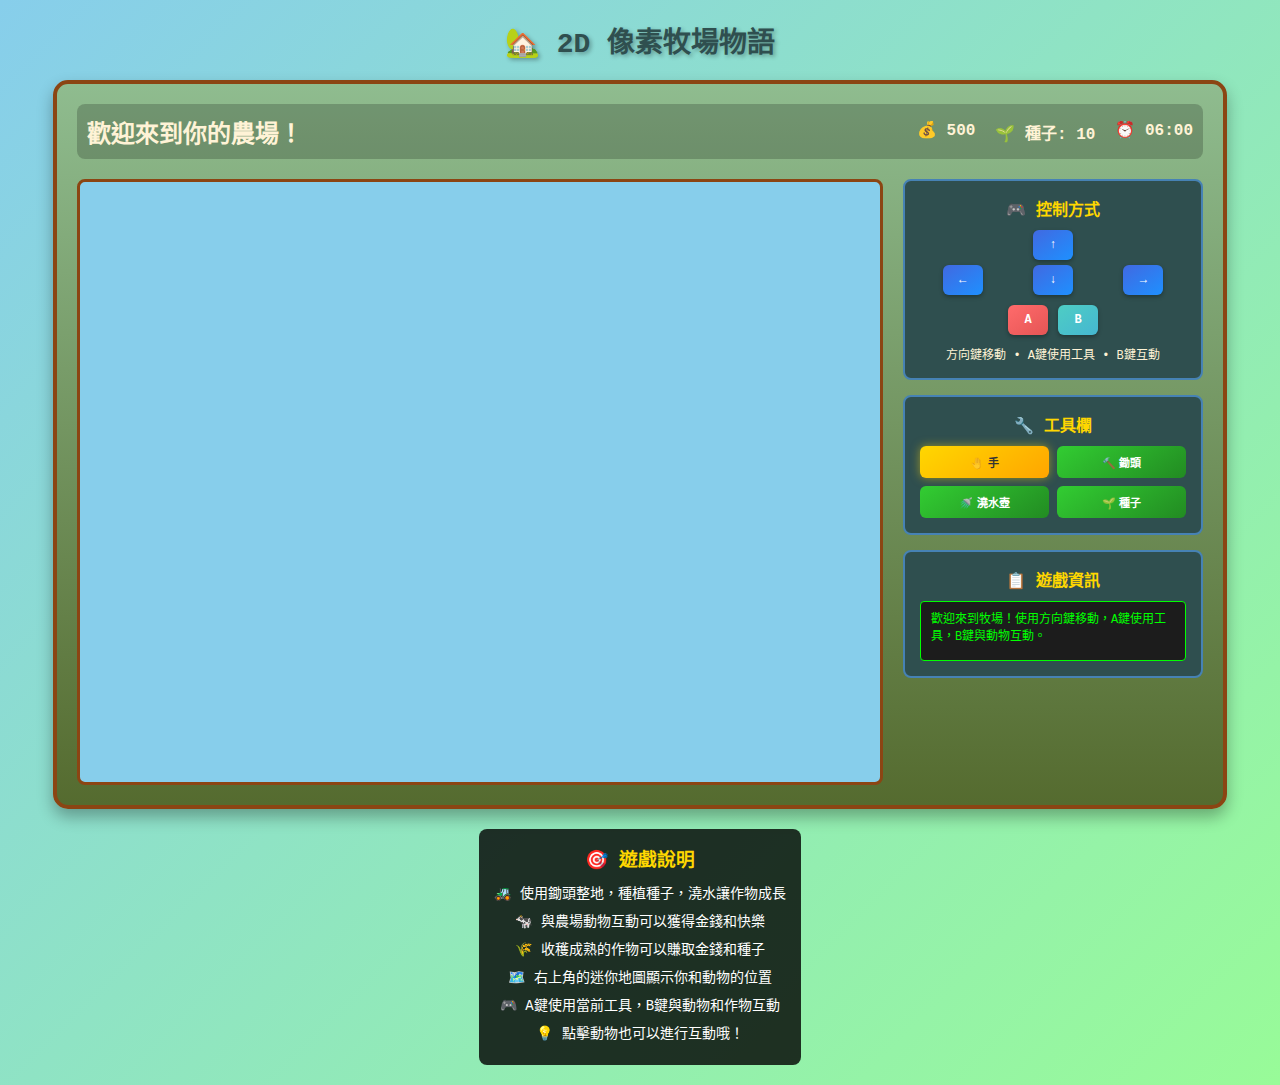
<file: static/farm_game.html>
<!DOCTYPE html>
<html lang="zh-TW">
<head>
    <meta charset="UTF-8">
    <meta name="viewport" content="width=device-width, initial-scale=1.0">
    <title>2D 像素牧場物語</title>
    <style>
        * {
            margin: 0;
            padding: 0;
            box-sizing: border-box;
        }
        
        body {
            background: linear-gradient(135deg, #87CEEB, #98FB98);
            font-family: 'Courier New', monospace;
            display: flex;
            flex-direction: column;
            align-items: center;
            padding: 20px;
            min-height: 100vh;
        }
        
        .game-title {
            color: #2F4F4F;
            text-shadow: 2px 2px 4px rgba(0,0,0,0.3);
            margin-bottom: 20px;
            font-size: 28px;
            text-align: center;
        }
        
        .game-container {
            background: linear-gradient(180deg, #8FBC8F 0%, #556B2F 100%);
            border: 4px solid #8B4513;
            border-radius: 15px;
            padding: 20px;
            box-shadow: 0 8px 16px rgba(0,0,0,0.3);
            max-width: 1200px;
        }
        
        .game-header {
            display: flex;
            justify-content: space-between;
            align-items: center;
            margin-bottom: 20px;
            padding: 10px;
            background: rgba(0,0,0,0.2);
            border-radius: 8px;
            color: #fff3d6;
        }
        
        .game-stats {
            display: flex;
            gap: 20px;
            font-size: 16px;
            font-weight: bold;
        }
        
        .game-main {
            display: flex;
            gap: 20px;
            justify-content: center;
            flex-wrap: wrap;
        }
        
        #farmCanvas {
            border: 3px solid #8B4513;
            border-radius: 8px;
            background: #87CEEB;
            image-rendering: pixelated;
            image-rendering: -moz-crisp-edges;
            image-rendering: crisp-edges;
            cursor: crosshair;
        }
        
        .game-controls {
            display: flex;
            flex-direction: column;
            gap: 15px;
            min-width: 250px;
            max-width: 300px;
        }
        
        .control-panel {
            background: #2F4F4F;
            padding: 15px;
            border-radius: 8px;
            border: 2px solid #4682B4;
            color: #fff3d6;
        }
        
        .control-panel h3 {
            margin-bottom: 10px;
            font-size: 16px;
            text-align: center;
            color: #FFD700;
        }
        
        .control-keys {
            display: grid;
            grid-template-columns: 1fr 1fr 1fr;
            gap: 5px;
            margin: 10px 0;
            justify-items: center;
        }
        
        .key {
            background: linear-gradient(145deg, #4169E1, #1E90FF);
            color: white;
            padding: 8px 12px;
            border-radius: 6px;
            font-weight: bold;
            font-size: 12px;
            text-align: center;
            box-shadow: 0 2px 4px rgba(0,0,0,0.3);
            min-width: 40px;
        }
        
        .key:nth-child(1) { grid-column: 2; }
        .key:nth-child(2) { grid-column: 1; grid-row: 2; }
        .key:nth-child(3) { grid-column: 2; grid-row: 2; }
        .key:nth-child(4) { grid-column: 3; grid-row: 2; }
        
        .tool-buttons {
            display: grid;
            grid-template-columns: 1fr 1fr;
            gap: 8px;
        }
        
        .tool-btn {
            background: linear-gradient(145deg, #32CD32, #228B22);
            color: white;
            border: none;
            padding: 8px 6px;
            border-radius: 6px;
            cursor: pointer;
            transition: all 0.2s ease;
            font-size: 11px;
            font-weight: bold;
        }
        
        .tool-btn:hover {
            background: linear-gradient(145deg, #3CB371, #32CD32);
            transform: translateY(-1px);
        }
        
        .tool-btn.active {
            background: linear-gradient(145deg, #FFD700, #FFA500);
            color: #333;
            box-shadow: 0 0 10px rgba(255, 215, 0, 0.5);
            animation: pixelBounce 1s infinite;
        }
        
        @keyframes pixelBounce {
            0% { transform: translateY(0px); }
            50% { transform: translateY(-2px); }
            100% { transform: translateY(0px); }
        }
        
        .game-info {
            background: #1C1C1C;
            color: #00FF00;
            padding: 10px;
            border-radius: 4px;
            font-family: 'Courier New', monospace;
            font-size: 12px;
            min-height: 60px;
            border: 1px solid #00FF00;
            line-height: 1.4;
        }
        
        .instructions {
            background: rgba(0,0,0,0.8);
            color: #fff;
            padding: 15px;
            border-radius: 8px;
            margin-top: 20px;
            max-width: 800px;
            text-align: center;
        }
        
        .instructions h3 {
            color: #FFD700;
            margin-bottom: 10px;
        }
        
        .instructions p {
            margin-bottom: 8px;
            font-size: 14px;
        }
        
        @media (max-width: 768px) {
            .game-main {
                flex-direction: column;
                align-items: center;
            }
            
            #farmCanvas {
                width: 100%;
                max-width: 600px;
                height: auto;
            }
            
            .game-controls {
                width: 100%;
                max-width: 600px;
            }
            
            .tool-buttons {
                grid-template-columns: repeat(4, 1fr);
            }
        }
    </style>
</head>
<body>
    <h1 class="game-title">🏡 2D 像素牧場物語</h1>
    
    <div class="game-container">
        <div class="game-header">
            <h2>歡迎來到你的農場！</h2>
            <div class="game-stats">
                <span>💰 <span id="money">500</span></span>
                <span>🌱 種子: <span id="seeds">10</span></span>
                <span>⏰ <span id="gameTime">06:00</span></span>
            </div>
        </div>
        
        <div class="game-main">
            <canvas id="farmCanvas" width="800" height="600"></canvas>
            
            <div class="game-controls">
                <div class="control-panel">
                    <h3>🎮 控制方式</h3>
                    <div class="control-keys">
                        <div class="key">↑</div>
                        <div class="key">←</div>
                        <div class="key">↓</div>
                        <div class="key">→</div>
                    </div>
                    <div style="display: flex; justify-content: center; gap: 10px; margin-top: 10px;">
                        <div class="key" style="background: linear-gradient(145deg, #FF6B6B, #E55555);">A</div>
                        <div class="key" style="background: linear-gradient(145deg, #4ECDC4, #45B7D1);">B</div>
                    </div>
                    <p style="font-size: 12px; text-align: center; margin-top: 10px;">
                        方向鍵移動 • A鍵使用工具 • B鍵互動
                    </p>
                </div>
                
                <div class="control-panel">
                    <h3>🔧 工具欄</h3>
                    <div class="tool-buttons">
                        <button class="tool-btn active" onclick="farmGame.selectTool('hand')" data-tool="hand">
                            🤚 手
                        </button>
                        <button class="tool-btn" onclick="farmGame.selectTool('hoe')" data-tool="hoe">
                            🔨 鋤頭
                        </button>
                        <button class="tool-btn" onclick="farmGame.selectTool('watering_can')" data-tool="watering_can">
                            🚿 澆水壺
                        </button>
                        <button class="tool-btn" onclick="farmGame.selectTool('seeds')" data-tool="seeds">
                            🌱 種子
                        </button>
                    </div>
                </div>
                
                <div class="control-panel">
                    <h3>📋 遊戲資訊</h3>
                    <div id="gameInfo" class="game-info">
                        歡迎來到牧場！使用方向鍵移動，A鍵使用工具，B鍵與動物互動。
                    </div>
                </div>
            </div>
        </div>
    </div>
    
    <div class="instructions">
        <h3>🎯 遊戲說明</h3>
        <p>🚜 使用鋤頭整地，種植種子，澆水讓作物成長</p>
        <p>🐄 與農場動物互動可以獲得金錢和快樂</p>
        <p>🌾 收穫成熟的作物可以賺取金錢和種子</p>
        <p>🗺️ 右上角的迷你地圖顯示你和動物的位置</p>
        <p>🎮 A鍵使用當前工具，B鍵與動物和作物互動</p>
        <p>💡 點擊動物也可以進行互動哦！</p>
    </div>

    <script>
        // 2D 像素風格牧場物語遊戲
        console.log('載入 2D 牧場物語遊戲...');

        class FarmStory2D {
            constructor() {
                this.canvas = null;
                this.ctx = null;
                this.gameState = {
                    player: {
                        x: 400,
                        y: 300,
                        width: 32,
                        height: 32,
                        speed: 4,
                        direction: 'down',
                        animFrame: 0,
                        animTimer: 0
                    },
                    camera: {
                        x: 0,
                        y: 0
                    },
                    map: {
                        width: 40,
                        height: 30,
                        tileSize: 32
                    },
                    keys: {},
                    gameLoop: null,
                    tools: {
                        current: 'hand',
                        watering_can: true,
                        hoe: true,
                        seeds: 10
                    },
                    crops: [],
                    animals: [
                        { type: 'cow', x: 200, y: 150, animFrame: 0 },
                        { type: 'chicken', x: 350, y: 180, animFrame: 0 },
                        { type: 'sheep', x: 180, y: 200, animFrame: 0 }
                    ],
                    time: 0,
                    money: 500
                };
                
                // 地圖數據 (0=草地, 1=泥土, 2=石頭, 3=水, 4=房屋, 5=農田)
                this.generateMap();
                this.init();
            }
            
            generateMap() {
                this.gameState.mapData = [];
                for (let y = 0; y < this.gameState.map.height; y++) {
                    this.gameState.mapData[y] = [];
                    for (let x = 0; x < this.gameState.map.width; x++) {
                        if (x < 2 || x > 37 || y < 2 || y > 27) {
                            this.gameState.mapData[y][x] = 3; // 邊界水域
                        } else if (x > 10 && x < 20 && y > 10 && y < 20) {
                            this.gameState.mapData[y][x] = 5; // 農田區域
                        } else if (Math.random() < 0.1) {
                            this.gameState.mapData[y][x] = 2; // 隨機石頭
                        } else if (x > 5 && x < 15 && y > 5 && y < 10) {
                            this.gameState.mapData[y][x] = 1; // 泥土區域
                        } else {
                            this.gameState.mapData[y][x] = 0; // 草地
                        }
                    }
                }
                
                // 添加房屋
                this.gameState.mapData[8][8] = 4;
                this.gameState.mapData[8][9] = 4;
                this.gameState.mapData[9][8] = 4;
                this.gameState.mapData[9][9] = 4;
            }
            
            init() {
                this.canvas = document.getElementById('farmCanvas');
                this.ctx = this.canvas.getContext('2d');
                
                // 設置像素風格渲染
                this.ctx.imageSmoothingEnabled = false;
                this.canvas.style.imageRendering = 'pixelated';
                
                this.setupEventListeners();
                this.startGameLoop();
            }
            
            setupEventListeners() {
                // 鍵盤事件
                document.addEventListener('keydown', (e) => {
                    this.gameState.keys[e.code] = true;
                    
                    // 防止方向鍵滾動頁面
                    if (['ArrowUp', 'ArrowDown', 'ArrowLeft', 'ArrowRight', 'KeyA', 'KeyB'].includes(e.code)) {
                        e.preventDefault();
                    }
                    
                    // 工具使用 (A鍵)
                    if (e.code === 'KeyA') {
                        this.useTool();
                    }
                    
                    // 互動 (B鍵)
                    if (e.code === 'KeyB') {
                        this.interact();
                    }
                });
                
                document.addEventListener('keyup', (e) => {
                    this.gameState.keys[e.code] = false;
                });
                
                // Canvas 點擊事件
                this.canvas.addEventListener('click', (e) => {
                    const rect = this.canvas.getBoundingClientRect();
                    const x = e.clientX - rect.left;
                    const y = e.clientY - rect.top;
                    this.handleCanvasClick(x, y);
                });
            }
            
            handleCanvasClick(x, y) {
                // 將畫面座標轉換為世界座標
                const worldX = x + this.gameState.camera.x;
                const worldY = y + this.gameState.camera.y;
                
                // 檢查是否點擊動物
                this.gameState.animals.forEach(animal => {
                    if (Math.abs(animal.x - worldX) < 32 && Math.abs(animal.y - worldY) < 32) {
                        this.interactWithAnimal(animal);
                    }
                });
            }
            
            startGameLoop() {
                this.gameState.gameLoop = setInterval(() => {
                    this.update();
                    this.render();
                }, 1000 / 60); // 60 FPS
            }
            
            update() {
                this.updatePlayer();
                this.updateCamera();
                this.updateTime();
                this.updateCrops();
                this.updateAnimals();
            }
            
            updatePlayer() {
                const player = this.gameState.player;
                let moved = false;
                let newX = player.x;
                let newY = player.y;
                
                // 更流暢的移動處理（對角線移動支援）
                if (this.gameState.keys['ArrowUp']) {
                    newY -= player.speed;
                    player.direction = 'up';
                    moved = true;
                }
                if (this.gameState.keys['ArrowDown']) {
                    newY += player.speed;
                    player.direction = 'down';
                    moved = true;
                }
                if (this.gameState.keys['ArrowLeft']) {
                    newX -= player.speed;
                    player.direction = 'left';
                    moved = true;
                }
                if (this.gameState.keys['ArrowRight']) {
                    newX += player.speed;
                    player.direction = 'right';
                    moved = true;
                }
                
                // 邊界檢查
                const mapWidth = this.gameState.map.width * this.gameState.map.tileSize;
                const mapHeight = this.gameState.map.height * this.gameState.map.tileSize;
                
                newX = Math.max(16, Math.min(mapWidth - 48, newX));
                newY = Math.max(16, Math.min(mapHeight - 48, newY));
                
                // 碰撞檢測（分別檢查X和Y軸）
                if (!this.checkCollisionAtPosition(newX, player.y)) {
                    player.x = newX;
                }
                if (!this.checkCollisionAtPosition(player.x, newY)) {
                    player.y = newY;
                }
                
                // 改進的動畫更新
                if (moved) {
                    player.animTimer++;
                    if (player.animTimer > 8) { // 更快的動畫速度
                        player.animFrame = (player.animFrame + 1) % 4;
                        player.animTimer = 0;
                    }
                } else {
                    player.animFrame = 0;
                    player.animTimer = 0;
                }
            }
            
            checkCollisionAtPosition(x, y) {
                const tileX = Math.floor(x / 32);
                const tileY = Math.floor(y / 32);
                
                // 檢查角色四個角落的碰撞
                const corners = [
                    { x: Math.floor(x / 32), y: Math.floor(y / 32) },
                    { x: Math.floor((x + 30) / 32), y: Math.floor(y / 32) },
                    { x: Math.floor(x / 32), y: Math.floor((y + 30) / 32) },
                    { x: Math.floor((x + 30) / 32), y: Math.floor((y + 30) / 32) }
                ];
                
                for (let corner of corners) {
                    if (this.gameState.mapData[corner.y] && 
                        this.gameState.mapData[corner.y][corner.x] === 3) {
                        return true; // 有碰撞
                    }
                }
                return false; // 無碰撞
            }
            

            
            updateCamera() {
                const player = this.gameState.player;
                this.gameState.camera.x = player.x - 400;
                this.gameState.camera.y = player.y - 300;
                
                // 相機邊界限制
                const mapWidth = this.gameState.map.width * this.gameState.map.tileSize;
                const mapHeight = this.gameState.map.height * this.gameState.map.tileSize;
                
                this.gameState.camera.x = Math.max(0, Math.min(mapWidth - 800, this.gameState.camera.x));
                this.gameState.camera.y = Math.max(0, Math.min(mapHeight - 600, this.gameState.camera.y));
            }
            
            updateTime() {
                this.gameState.time += 1/60;
                const hours = Math.floor(this.gameState.time * 24 / 3600) % 24 + 6;
                const minutes = Math.floor((this.gameState.time * 24 * 60 / 3600) % 60);
                const timeStr = `${hours.toString().padStart(2, '0')}:${minutes.toString().padStart(2, '0')}`;
                
                const timeElement = document.getElementById('gameTime');
                if (timeElement) {
                    timeElement.textContent = timeStr;
                }
            }
            
            updateCrops() {
                this.gameState.crops.forEach(crop => {
                    crop.growthTime++;
                    if (crop.growthTime >= crop.maxGrowthTime && !crop.ready) {
                        crop.ready = true;
                        this.showInfo('🌾 作物成熟了！');
                    }
                });
            }
            
            updateAnimals() {
                this.gameState.animals.forEach(animal => {
                    animal.animFrame = Math.floor(this.gameState.time * 2) % 2;
                });
            }
            
            render() {
                // 清空畫布
                this.ctx.fillStyle = '#87CEEB';
                this.ctx.fillRect(0, 0, 800, 600);
                
                this.renderMap();
                this.renderCrops();
                this.renderAnimals();
                this.renderPlayer();
                this.renderUI();
            }
            
            renderMap() {
                const startX = Math.floor(this.gameState.camera.x / 32);
                const startY = Math.floor(this.gameState.camera.y / 32);
                const endX = Math.min(startX + 26, this.gameState.map.width);
                const endY = Math.min(startY + 20, this.gameState.map.height);
                
                for (let y = startY; y < endY; y++) {
                    for (let x = startX; x < endX; x++) {
                        if (this.gameState.mapData[y] && this.gameState.mapData[y][x] !== undefined) {
                            this.renderTile(x, y, this.gameState.mapData[y][x]);
                        }
                    }
                }
            }
            
            renderTile(x, y, tileType) {
                const screenX = x * 32 - this.gameState.camera.x;
                const screenY = y * 32 - this.gameState.camera.y;
                
                switch (tileType) {
                    case 0: // 草地
                        this.ctx.fillStyle = '#32CD32';
                        this.ctx.fillRect(screenX, screenY, 32, 32);
                        // 添加草地紋理
                        this.ctx.fillStyle = '#228B22';
                        for (let i = 0; i < 8; i++) {
                            const px = screenX + Math.random() * 32;
                            const py = screenY + Math.random() * 32;
                            this.ctx.fillRect(px, py, 2, 2);
                        }
                        break;
                        
                    case 1: // 泥土
                        this.ctx.fillStyle = '#8B4513';
                        this.ctx.fillRect(screenX, screenY, 32, 32);
                        break;
                        
                    case 2: // 石頭
                        this.ctx.fillStyle = '#696969';
                        this.ctx.fillRect(screenX, screenY, 32, 32);
                        this.ctx.fillStyle = '#A9A9A9';
                        this.ctx.fillRect(screenX + 4, screenY + 4, 24, 24);
                        break;
                        
                    case 3: // 水
                        this.ctx.fillStyle = '#4169E1';
                        this.ctx.fillRect(screenX, screenY, 32, 32);
                        // 水波效果
                        this.ctx.fillStyle = '#87CEEB';
                        const wave = Math.sin(this.gameState.time * 2) * 4;
                        this.ctx.fillRect(screenX + wave, screenY + 8, 32 - wave * 2, 8);
                        break;
                        
                    case 4: // 房屋
                        this.ctx.fillStyle = '#CD853F';
                        this.ctx.fillRect(screenX, screenY, 32, 32);
                        this.ctx.fillStyle = '#8B0000';
                        this.ctx.fillRect(screenX + 4, screenY, 24, 16);
                        break;
                        
                    case 5: // 農田
                        this.ctx.fillStyle = '#654321';
                        this.ctx.fillRect(screenX, screenY, 32, 32);
                        // 農田溝壑
                        this.ctx.fillStyle = '#4A4A4A';
                        for (let i = 0; i < 4; i++) {
                            this.ctx.fillRect(screenX, screenY + i * 8, 32, 2);
                        }
                        break;
                }
            }
            
            renderPlayer() {
                const player = this.gameState.player;
                const screenX = player.x - this.gameState.camera.x;
                const screenY = player.y - this.gameState.camera.y;
                
                // 繪製精美的像素風格角色
                this.drawPixelCharacter(screenX, screenY, player.direction, player.animFrame);
            }
            
            drawPixelCharacter(x, y, direction, animFrame) {
                const ctx = this.ctx;
                
                // 設定像素精確繪製
                ctx.imageSmoothingEnabled = false;
                
                // 角色基本配色（更生動的顏色）
                const colors = {
                    skin: '#F5DEB3',
                    hair: '#8B4513',
                    shirt: '#228B22',
                    pants: '#4169E1',
                    shoes: '#8B4513',
                    eye: '#000000',
                    outline: '#4A4A4A',
                    shirtDetail: '#32CD32',
                    pantsDetail: '#6495ED'
                };
                
                // 繪製角色輪廓（陰影效果）
                ctx.fillStyle = colors.outline;
                ctx.fillRect(x + 7, y + 1, 18, 30);
                
                // 繪製頭部
                ctx.fillStyle = colors.skin;
                ctx.fillRect(x + 8, y + 2, 16, 14);
                
                // 繪製頭髮（根據方向調整）
                ctx.fillStyle = colors.hair;
                switch (direction) {
                    case 'up':
                        ctx.fillRect(x + 6, y, 20, 8);
                        ctx.fillRect(x + 8, y + 8, 16, 4);
                        break;
                    case 'down':
                        ctx.fillRect(x + 6, y, 20, 10);
                        ctx.fillRect(x + 8, y + 10, 16, 2);
                        break;
                    case 'left':
                        ctx.fillRect(x + 6, y, 18, 8);
                        ctx.fillRect(x + 8, y + 8, 14, 4);
                        break;
                    case 'right':
                        ctx.fillRect(x + 8, y, 18, 8);
                        ctx.fillRect(x + 10, y + 8, 14, 4);
                        break;
                }
                
                // 繪製眼睛
                ctx.fillStyle = colors.eye;
                switch (direction) {
                    case 'up':
                        // 背面，不顯示眼睛
                        break;
                    case 'down':
                        ctx.fillRect(x + 11, y + 8, 2, 2);
                        ctx.fillRect(x + 19, y + 8, 2, 2);
                        break;
                    case 'left':
                        ctx.fillRect(x + 10, y + 8, 2, 2);
                        break;
                    case 'right':
                        ctx.fillRect(x + 20, y + 8, 2, 2);
                        break;
                }
                
                // 繪製嘴巴（正面和側面）
                if (direction === 'down') {
                    ctx.fillStyle = '#FF6B6B';
                    ctx.fillRect(x + 15, y + 12, 2, 1);
                }
                
                // 繪製身體
                ctx.fillStyle = colors.shirt;
                ctx.fillRect(x + 8, y + 16, 16, 12);
                
                // 添加衣服細節
                ctx.fillStyle = colors.shirtDetail;
                ctx.fillRect(x + 10, y + 18, 12, 2);
                ctx.fillRect(x + 14, y + 21, 4, 4);
                
                // 繪製手臂（根據動畫幀調整）
                ctx.fillStyle = colors.skin;
                if (animFrame % 2 === 0) {
                    // 正常姿勢
                    ctx.fillRect(x + 4, y + 18, 4, 8);
                    ctx.fillRect(x + 24, y + 18, 4, 8);
                } else {
                    // 行走姿勢
                    ctx.fillRect(x + 4, y + 20, 4, 6);
                    ctx.fillRect(x + 24, y + 16, 4, 10);
                }
                
                // 繪製褲子
                ctx.fillStyle = colors.pants;
                ctx.fillRect(x + 8, y + 28, 16, 8);
                
                // 添加褲子細節
                ctx.fillStyle = colors.pantsDetail;
                ctx.fillRect(x + 9, y + 30, 2, 4);
                ctx.fillRect(x + 21, y + 30, 2, 4);
                
                // 繪製腿部（行走動畫）
                ctx.fillStyle = colors.skin;
                if (animFrame % 2 === 0) {
                    // 正常站立
                    ctx.fillRect(x + 10, y + 36, 4, 6);
                    ctx.fillRect(x + 18, y + 36, 4, 6);
                } else {
                    // 行走動作
                    switch (direction) {
                        case 'up':
                        case 'down':
                            ctx.fillRect(x + 8, y + 36, 4, 6);
                            ctx.fillRect(x + 20, y + 36, 4, 6);
                            break;
                        case 'left':
                            ctx.fillRect(x + 10, y + 36, 4, 6);
                            ctx.fillRect(x + 16, y + 36, 4, 6);
                            break;
                        case 'right':
                            ctx.fillRect(x + 12, y + 36, 4, 6);
                            ctx.fillRect(x + 18, y + 36, 4, 6);
                            break;
                    }
                }
                
                // 繪製鞋子
                ctx.fillStyle = colors.shoes;
                if (animFrame % 2 === 0) {
                    ctx.fillRect(x + 9, y + 42, 6, 3);
                    ctx.fillRect(x + 17, y + 42, 6, 3);
                } else {
                    switch (direction) {
                        case 'up':
                        case 'down':
                            ctx.fillRect(x + 7, y + 42, 6, 3);
                            ctx.fillRect(x + 19, y + 42, 6, 3);
                            break;
                        case 'left':
                            ctx.fillRect(x + 9, y + 42, 6, 3);
                            ctx.fillRect(x + 15, y + 42, 6, 3);
                            break;
                        case 'right':
                            ctx.fillRect(x + 11, y + 42, 6, 3);
                            ctx.fillRect(x + 17, y + 42, 6, 3);
                            break;
                    }
                }
                
                // 添加工具指示器
                if (this.gameState.tools.current !== 'hand') {
                    this.drawToolIndicator(x, y);
                }
            }
            
            drawToolIndicator(x, y) {
                const ctx = this.ctx;
                const toolSize = 8;
                
                // 工具背景
                ctx.fillStyle = 'rgba(255,255,255,0.8)';
                ctx.fillRect(x + 26, y + 10, toolSize + 2, toolSize + 2);
                
                // 根據當前工具繪製圖標
                ctx.fillStyle = '#333';
                switch (this.gameState.tools.current) {
                    case 'hoe':
                        // 鋤頭圖標
                        ctx.fillStyle = '#8B4513';
                        ctx.fillRect(x + 27, y + 11, 2, toolSize);
                        ctx.fillStyle = '#A0522D';
                        ctx.fillRect(x + 27, y + 11, 6, 3);
                        break;
                    case 'watering_can':
                        // 澆水壺圖標
                        ctx.fillStyle = '#4682B4';
                        ctx.fillRect(x + 27, y + 13, 6, 4);
                        ctx.fillRect(x + 30, y + 11, 2, 2);
                        break;
                    case 'seeds':
                        // 種子圖標
                        ctx.fillStyle = '#32CD32';
                        ctx.fillRect(x + 28, y + 13, 2, 2);
                        ctx.fillRect(x + 30, y + 15, 2, 2);
                        ctx.fillRect(x + 29, y + 17, 2, 2);
                        break;
                }
            }
            
            renderAnimals() {
                this.gameState.animals.forEach(animal => {
                    const screenX = animal.x - this.gameState.camera.x;
                    const screenY = animal.y - this.gameState.camera.y;
                    
                    if (screenX > -32 && screenX < 832 && screenY > -32 && screenY < 632) {
                        this.renderAnimal(screenX, screenY, animal);
                    }
                });
            }
            
            renderAnimal(x, y, animal) {
                const ctx = this.ctx;
                ctx.imageSmoothingEnabled = false;
                
                switch (animal.type) {
                    case 'cow':
                        // 牛的陰影
                        ctx.fillStyle = 'rgba(0,0,0,0.2)';
                        ctx.fillRect(x + 2, y + 26, 30, 4);
                        
                        // 牛身體
                        ctx.fillStyle = '#FFFACD';
                        ctx.fillRect(x, y + 8, 32, 20);
                        
                        // 牛身體輪廓
                        ctx.fillStyle = '#F0E68C';
                        ctx.fillRect(x, y + 8, 32, 2);
                        ctx.fillRect(x, y + 26, 32, 2);
                        
                        // 牛頭
                        ctx.fillStyle = '#F5DEB3';
                        ctx.fillRect(x + 8, y, 16, 16);
                        
                        // 牛的耳朵
                        ctx.fillStyle = '#DEB887';
                        ctx.fillRect(x + 6, y + 2, 3, 6);
                        ctx.fillStyle = '#F5DEB3';
                        ctx.fillRect(x + 23, y + 2, 3, 6);
                        
                        // 牛的眼睛
                        ctx.fillStyle = '#000';
                        ctx.fillRect(x + 10, y + 4, 2, 2);
                        ctx.fillRect(x + 20, y + 4, 2, 2);
                        
                        // 牛的鼻子
                        ctx.fillStyle = '#FF69B4';
                        ctx.fillRect(x + 14, y + 10, 4, 2);
                        
                        // 牛的斑點
                        ctx.fillStyle = '#8B4513';
                        ctx.fillRect(x + 4, y + 12, 6, 6);
                        ctx.fillRect(x + 20, y + 16, 6, 6);
                        ctx.fillRect(x + 12, y + 20, 4, 4);
                        
                        // 牛的腿
                        ctx.fillStyle = '#F0E68C';
                        ctx.fillRect(x + 4, y + 24, 3, 6);
                        ctx.fillRect(x + 10, y + 24, 3, 6);
                        ctx.fillRect(x + 19, y + 24, 3, 6);
                        ctx.fillRect(x + 25, y + 24, 3, 6);
                        break;
                        
                    case 'chicken':
                        // 雞的陰影
                        ctx.fillStyle = 'rgba(0,0,0,0.2)';
                        ctx.fillRect(x + 2, y + 22, 20, 3);
                        
                        // 雞身體
                        ctx.fillStyle = '#FFFFFF';
                        ctx.fillRect(x + 4, y + 8, 20, 16);
                        
                        // 雞身體輪廓
                        ctx.fillStyle = '#F5F5F5';
                        ctx.fillRect(x + 4, y + 8, 20, 2);
                        ctx.fillRect(x + 4, y + 22, 20, 2);
                        
                        // 雞頭
                        ctx.fillStyle = '#FFE4E1';
                        ctx.fillRect(x + 8, y + 4, 12, 8);
                        
                        // 雞冠
                        ctx.fillStyle = '#FF0000';
                        ctx.fillRect(x + 12, y, 8, 4);
                        ctx.fillRect(x + 14, y - 2, 4, 2);
                        
                        // 雞的眼睛
                        ctx.fillStyle = '#000';
                        ctx.fillRect(x + 10, y + 6, 2, 2);
                        ctx.fillRect(x + 16, y + 6, 2, 2);
                        
                        // 雞的嘴
                        ctx.fillStyle = '#FFA500';
                        ctx.fillRect(x + 6, y + 8, 3, 2);
                        
                        // 雞的翅膀
                        ctx.fillStyle = '#F0F0F0';
                        ctx.fillRect(x + 2, y + 12, 6, 8);
                        ctx.fillRect(x + 20, y + 12, 6, 8);
                        
                        // 雞的尾巴
                        ctx.fillStyle = '#FFFF00';
                        ctx.fillRect(x + 22, y + 6, 4, 10);
                        ctx.fillRect(x + 24, y + 4, 3, 8);
                        
                        // 雞的腿
                        ctx.fillStyle = '#FFA500';
                        ctx.fillRect(x + 10, y + 22, 2, 4);
                        ctx.fillRect(x + 16, y + 22, 2, 4);
                        break;
                        
                    case 'sheep':
                        // 羊的陰影
                        ctx.fillStyle = 'rgba(0,0,0,0.2)';
                        ctx.fillRect(x + 2, y + 26, 28, 4);
                        
                        // 羊身體（毛茸茸）
                        ctx.fillStyle = '#FFFAFA';
                        ctx.fillRect(x, y + 8, 32, 20);
                        
                        // 羊毛質感
                        ctx.fillStyle = '#F0F8FF';
                        ctx.fillRect(x + 2, y + 10, 4, 4);
                        ctx.fillRect(x + 8, y + 12, 4, 4);
                        ctx.fillRect(x + 14, y + 10, 4, 4);
                        ctx.fillRect(x + 20, y + 12, 4, 4);
                        ctx.fillRect(x + 26, y + 10, 4, 4);
                        ctx.fillRect(x + 6, y + 18, 4, 4);
                        ctx.fillRect(x + 16, y + 20, 4, 4);
                        ctx.fillRect(x + 22, y + 18, 4, 4);
                        
                        // 羊頭
                        ctx.fillStyle = '#F5DEB3';
                        ctx.fillRect(x + 10, y, 12, 12);
                        
                        // 羊眼睛
                        ctx.fillStyle = '#000';
                        ctx.fillRect(x + 12, y + 4, 2, 2);
                        ctx.fillRect(x + 18, y + 4, 2, 2);
                        
                        // 羊鼻子
                        ctx.fillStyle = '#000';
                        ctx.fillRect(x + 15, y + 8, 2, 2);
                        
                        // 羊的腿
                        ctx.fillStyle = '#F5DEB3';
                        ctx.fillRect(x + 4, y + 24, 3, 6);
                        ctx.fillRect(x + 10, y + 24, 3, 6);
                        ctx.fillRect(x + 19, y + 24, 3, 6);
                        ctx.fillRect(x + 25, y + 24, 3, 6);
                        break;
                }
            }
            
            renderCrops() {
                this.gameState.crops.forEach(crop => {
                    const screenX = crop.x - this.gameState.camera.x;
                    const screenY = crop.y - this.gameState.camera.y;
                    
                    if (screenX > -32 && screenX < 832 && screenY > -32 && screenY < 632) {
                        this.renderCrop(screenX, screenY, crop);
                    }
                });
            }
            
            renderCrop(x, y, crop) {
                const ctx = this.ctx;
                ctx.imageSmoothingEnabled = false;
                
                const growthStage = Math.min(3, Math.floor(crop.growthTime / (crop.maxGrowthTime / 4)));
                
                // 土壤基底
                ctx.fillStyle = '#8B4513';
                ctx.fillRect(x, y + 24, 32, 8);
                
                // 根據成長階段繪製不同的作物
                switch (growthStage) {
                    case 0:
                        // 種子階段
                        ctx.fillStyle = '#654321';
                        ctx.fillRect(x + 14, y + 26, 4, 2);
                        ctx.fillRect(x + 12, y + 28, 2, 2);
                        ctx.fillRect(x + 18, y + 28, 2, 2);
                        break;
                        
                    case 1:
                        // 幼苗階段
                        ctx.fillStyle = '#228B22';
                        ctx.fillRect(x + 14, y + 20, 4, 12);
                        ctx.fillStyle = '#32CD32';
                        ctx.fillRect(x + 12, y + 18, 2, 4);
                        ctx.fillRect(x + 18, y + 18, 2, 4);
                        break;
                        
                    case 2:
                        // 成長階段
                        ctx.fillStyle = '#228B22';
                        ctx.fillRect(x + 14, y + 16, 4, 16);
                        ctx.fillStyle = '#32CD32';
                        ctx.fillRect(x + 10, y + 14, 4, 8);
                        ctx.fillRect(x + 18, y + 14, 4, 8);
                        ctx.fillRect(x + 12, y + 12, 2, 6);
                        ctx.fillRect(x + 18, y + 12, 2, 6);
                        break;
                        
                    case 3:
                        // 成熟階段
                        ctx.fillStyle = '#228B22';
                        ctx.fillRect(x + 14, y + 12, 4, 20);
                        
                        // 葉子
                        ctx.fillStyle = '#32CD32';
                        ctx.fillRect(x + 8, y + 10, 6, 10);
                        ctx.fillStyle = '#228B22';
                        ctx.fillRect(x + 18, y + 10, 6, 10);
                        
                        if (crop.ready) {
                            // 成熟的果實
                            ctx.fillStyle = '#FFD700';
                            ctx.fillRect(x + 10, y + 8, 6, 6);
                            ctx.fillRect(x + 16, y + 6, 6, 6);
                            ctx.fillRect(x + 12, y + 4, 4, 4);
                            
                            // 果實高光
                            ctx.fillStyle = '#FFFF00';
                            ctx.fillRect(x + 11, y + 9, 2, 2);
                            ctx.fillRect(x + 17, y + 7, 2, 2);
                            ctx.fillRect(x + 13, y + 5, 2, 2);
                        } else {
                            // 未成熟的果實
                            ctx.fillStyle = '#90EE90';
                            ctx.fillRect(x + 12, y + 8, 4, 4);
                            ctx.fillRect(x + 16, y + 10, 4, 4);
                        }
                        break;
                }
                
                // 添加一些細節（小草、雜草）
                if (Math.random() < 0.3) {
                    ctx.fillStyle = '#228B22';
                    ctx.fillRect(x + 2, y + 28, 2, 4);
                    ctx.fillRect(x + 28, y + 26, 2, 6);
                }
                        
                        this.ctx.fillRect(screenX + 14, screenY + 32 - height, 4, height);
                        
                        if (crop.ready) {
                            // 成熟的作物有花朵
                            this.ctx.fillStyle = '#FFD700';
                            this.ctx.fillRect(screenX + 12, screenY + 16, 8, 8);
                        }
                    }
                });
            }
            
            renderUI() {
                // 工具提示
                if (this.gameState.tools.current !== 'hand') {
                    this.ctx.fillStyle = 'rgba(0,0,0,0.7)';
                    this.ctx.fillRect(10, 10, 200, 30);
                    this.ctx.fillStyle = '#FFF';
                    this.ctx.font = '16px monospace';
                    this.ctx.fillText(`當前工具: ${this.getToolName()}`, 20, 30);
                }
                
                // 迷你地圖
                this.renderMiniMap();
            }
            
            renderMiniMap() {
                const miniMapSize = 120;
                const miniMapX = 800 - miniMapSize - 10;
                const miniMapY = 10;
                
                this.ctx.fillStyle = 'rgba(0,0,0,0.7)';
                this.ctx.fillRect(miniMapX, miniMapY, miniMapSize, miniMapSize);
                
                const scaleX = miniMapSize / (this.gameState.map.width * 32);
                const scaleY = miniMapSize / (this.gameState.map.height * 32);
                
                // 玩家位置
                const playerMiniX = miniMapX + this.gameState.player.x * scaleX;
                const playerMiniY = miniMapY + this.gameState.player.y * scaleY;
                
                this.ctx.fillStyle = '#FF0000';
                this.ctx.fillRect(playerMiniX - 2, playerMiniY - 2, 4, 4);
                
                // 動物位置
                this.ctx.fillStyle = '#FFFF00';
                this.gameState.animals.forEach(animal => {
                    const animalMiniX = miniMapX + animal.x * scaleX;
                    const animalMiniY = miniMapY + animal.y * scaleY;
                    this.ctx.fillRect(animalMiniX - 1, animalMiniY - 1, 2, 2);
                });
            }
            
            selectTool(tool) {
                this.gameState.tools.current = tool;
                
                // 更新UI
                document.querySelectorAll('.tool-btn').forEach(btn => {
                    btn.classList.remove('active');
                });
                document.querySelector(`[data-tool="${tool}"]`).classList.add('active');
                
                this.showInfo(`選擇了: ${this.getToolName()}`);
            }
            
            getToolName() {
                const names = {
                    'hand': '手',
                    'hoe': '鋤頭',
                    'watering_can': '澆水壺',
                    'seeds': '種子'
                };
                return names[this.gameState.tools.current] || '未知';
            }
            
            useTool() {
                const player = this.gameState.player;
                const tileX = Math.floor(player.x / 32);
                const tileY = Math.floor(player.y / 32);
                
                switch (this.gameState.tools.current) {
                    case 'hoe':
                        this.hoeTile(tileX, tileY);
                        break;
                    case 'watering_can':
                        this.waterCrops(tileX, tileY);
                        break;
                    case 'seeds':
                        this.plantSeeds(tileX, tileY);
                        break;
                }
            }
            
            hoeTile(x, y) {
                if (this.gameState.mapData[y] && this.gameState.mapData[y][x] === 0) {
                    this.gameState.mapData[y][x] = 5; // 轉換為農田
                    this.showInfo('整地完成！');
                }
            }
            
            plantSeeds(x, y) {
                if (this.gameState.tools.seeds > 0 && 
                    this.gameState.mapData[y] && 
                    this.gameState.mapData[y][x] === 5) {
                    
                    // 檢查是否已有作物
                    const existingCrop = this.gameState.crops.find(crop => 
                        Math.floor(crop.x / 32) === x && Math.floor(crop.y / 32) === y
                    );
                    
                    if (!existingCrop) {
                        this.gameState.crops.push({
                            x: x * 32 + 16,
                            y: y * 32 + 16,
                            growthTime: 0,
                            maxGrowthTime: 1800, // 30秒
                            ready: false
                        });
                        
                        this.gameState.tools.seeds--;
                        this.updateUI();
                        this.showInfo('種子已種植！');
                    } else {
                        this.showInfo('這裡已經有作物了！');
                    }
                } else if (this.gameState.tools.seeds <= 0) {
                    this.showInfo('沒有種子了！');
                } else {
                    this.showInfo('需要在農田上種植！');
                }
            }
            
            waterCrops(x, y) {
                const crop = this.gameState.crops.find(crop => 
                    Math.floor(crop.x / 32) === x && Math.floor(crop.y / 32) === y
                );
                
                if (crop && !crop.ready) {
                    crop.growthTime += 300; // 加速成長
                    this.showInfo('澆水完成！');
                } else {
                    this.showInfo('這裡沒有需要澆水的作物！');
                }
            }
            
            interact() {
                const player = this.gameState.player;
                
                // 檢查是否與動物互動
                this.gameState.animals.forEach(animal => {
                    const distance = Math.sqrt(
                        Math.pow(player.x - animal.x, 2) + 
                        Math.pow(player.y - animal.y, 2)
                    );
                    
                    if (distance < 50) {
                        this.interactWithAnimal(animal);
                    }
                });
                
                // 檢查是否收割作物
                this.gameState.crops.forEach((crop, index) => {
                    const distance = Math.sqrt(
                        Math.pow(player.x - crop.x, 2) + 
                        Math.pow(player.y - crop.y, 2)
                    );
                    
                    if (distance < 32 && crop.ready) {
                        this.harvestCrop(index);
                    }
                });
            }
            
            interactWithAnimal(animal) {
                const messages = {
                    'cow': ['🐄 哞～', '🥛 牛兒很開心！', '🐄 牛兒想要更多草料'],
                    'chicken': ['🐔 咯咯咯～', '🥚 下了一顆蛋！', '🐔 雞雞很活潑'],
                    'sheep': ['🐑 咩～', '🧶 羊毛很蓬鬆！', '🐑 羊咩咩很溫順']
                };
                
                const animalMessages = messages[animal.type] || ['🐾 動物很友好！'];
                const randomMessage = animalMessages[Math.floor(Math.random() * animalMessages.length)];
                
                this.showInfo(randomMessage);
                
                // 獲得金錢
                this.gameState.money += 10;
                this.updateUI();
            }
            
            harvestCrop(index) {
                this.gameState.crops.splice(index, 1);
                this.gameState.money += 50;
                this.gameState.tools.seeds += 2; // 收成時獲得種子
                this.updateUI();
                this.showInfo('🌾 收成成功！獲得 50 金幣和 2 顆種子');
            }
            
            showInfo(message) {
                const infoElement = document.getElementById('gameInfo');
                if (infoElement) {
                    // 添加動畫效果
                    infoElement.style.transform = 'scale(1.05)';
                    infoElement.style.color = '#00FF00';
                    infoElement.textContent = message;
                    
                    // 重置樣式
                    setTimeout(() => {
                        infoElement.style.transform = 'scale(1)';
                        infoElement.style.color = '#00FF00';
                    }, 200);
                    
                    // 恢復預設文字
                    setTimeout(() => {
                        infoElement.textContent = '使用方向鍵移動，A鍵使用工具，B鍵互動。';
                    }, 3000);
                }
            }
            
            updateUI() {
                const moneyElement = document.getElementById('money');
                const seedsElement = document.getElementById('seeds');
                
                if (moneyElement) moneyElement.textContent = this.gameState.money;
                if (seedsElement) seedsElement.textContent = this.gameState.tools.seeds;
            }
        }

        // 全域變數
        let farmGame = null;

        // 啟動遊戲
        window.addEventListener('DOMContentLoaded', function() {
            farmGame = new FarmStory2D();
            console.log('2D 牧場物語遊戲已啟動！');
        });
    </script>
</body>
</html>
</file>
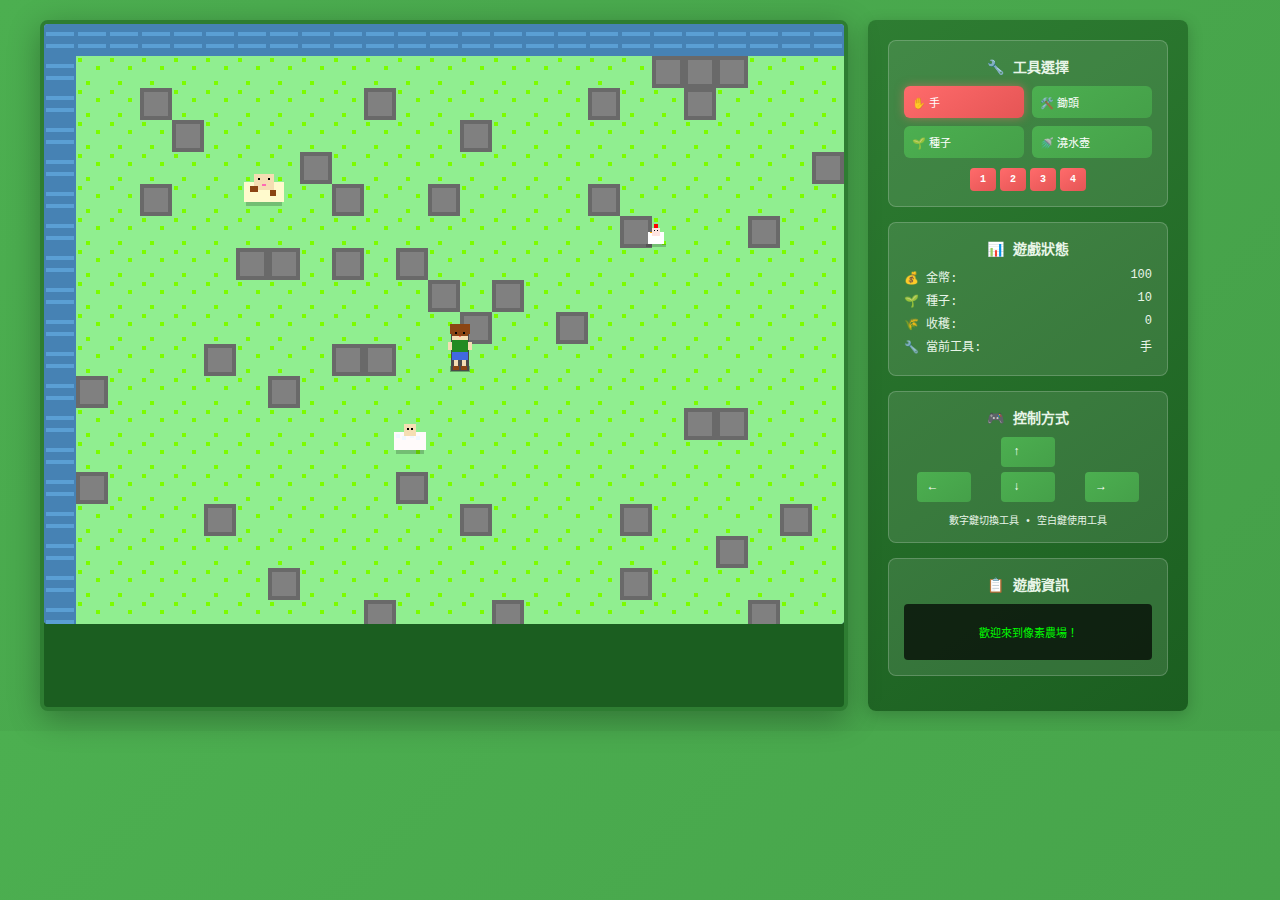
<file: static/farm_game_new.html>
<!DOCTYPE html>
<html lang="zh-TW">
<head>
    <meta charset="UTF-8">
    <meta name="viewport" content="width=device-width, initial-scale=1.0">
    <title>2D 像素農場遊戲</title>
    <style>
        body {
            margin: 0;
            padding: 20px;
            background: linear-gradient(135deg, #4CAF50, #45a049);
            font-family: 'Courier New', monospace;
            overflow: hidden;
        }
        
        .game-container {
            display: flex;
            gap: 20px;
            max-width: 1200px;
            margin: 0 auto;
        }
        
        .game-screen {
            position: relative;
            border: 4px solid #2E7D32;
            border-radius: 8px;
            background: #1B5E20;
            box-shadow: 0 8px 32px rgba(0,0,0,0.3);
        }
        
        #gameCanvas {
            display: block;
            background: #87CEEB;
            border-radius: 4px;
        }
        
        .game-ui {
            width: 280px;
            background: linear-gradient(145deg, #2E7D32, #1B5E20);
            border-radius: 8px;
            padding: 20px;
            box-shadow: 0 4px 16px rgba(0,0,0,0.2);
        }
        
        .ui-section {
            background: rgba(255,255,255,0.1);
            border-radius: 8px;
            padding: 15px;
            margin-bottom: 15px;
            border: 1px solid rgba(255,255,255,0.2);
        }
        
        .ui-section h3 {
            color: #E8F5E8;
            margin: 0 0 10px 0;
            font-size: 14px;
            text-align: center;
        }
        
        .tool-grid {
            display: grid;
            grid-template-columns: repeat(2, 1fr);
            gap: 8px;
        }
        
        .tool-btn {
            background: linear-gradient(145deg, #4CAF50, #45a049);
            border: none;
            border-radius: 6px;
            padding: 8px;
            color: white;
            cursor: pointer;
            font-size: 11px;
            transition: all 0.2s;
            display: flex;
            align-items: center;
            gap: 4px;
        }
        
        .tool-btn:hover {
            background: linear-gradient(145deg, #5CBF60, #4CAF50);
            transform: translateY(-1px);
        }
        
        .tool-btn.active {
            background: linear-gradient(145deg, #FF6B6B, #E55555);
            box-shadow: 0 0 10px rgba(255,107,107,0.5);
        }
        
        .status-item {
            display: flex;
            justify-content: space-between;
            color: #E8F5E8;
            font-size: 12px;
            margin-bottom: 5px;
        }
        
        .controls-grid {
            display: grid;
            grid-template-columns: repeat(3, 1fr);
            gap: 5px;
            justify-items: center;
        }
        
        .control-key {
            background: linear-gradient(145deg, #666, #555);
            border: none;
            border-radius: 4px;
            padding: 8px 12px;
            color: white;
            font-size: 12px;
            font-weight: bold;
            min-width: 30px;
        }
        
        .control-key.arrow {
            background: linear-gradient(145deg, #4CAF50, #45a049);
        }
        
        .game-info {
            background: rgba(0,0,0,0.7);
            color: #00FF00;
            padding: 8px;
            border-radius: 4px;
            font-size: 11px;
            text-align: center;
            min-height: 40px;
            display: flex;
            align-items: center;
            justify-content: center;
        }
        
        .number-keys {
            display: flex;
            gap: 4px;
            justify-content: center;
            margin-top: 10px;
        }
        
        .number-key {
            background: linear-gradient(145deg, #FF6B6B, #E55555);
            border: none;
            border-radius: 4px;
            padding: 6px 10px;
            color: white;
            font-size: 10px;
            font-weight: bold;
            cursor: pointer;
        }
    </style>
</head>
<body>
    <div class="game-container">
        <div class="game-screen">
            <canvas id="gameCanvas" width="800" height="600"></canvas>
        </div>
        
        <div class="game-ui">
            <div class="ui-section">
                <h3>🔧 工具選擇</h3>
                <div class="tool-grid">
                    <button class="tool-btn active" data-tool="hand">
                        ✋ 手
                    </button>
                    <button class="tool-btn" data-tool="hoe">
                        🛠️ 鋤頭
                    </button>
                    <button class="tool-btn" data-tool="seeds">
                        🌱 種子
                    </button>
                    <button class="tool-btn" data-tool="watering_can">
                        🚿 澆水壺
                    </button>
                </div>
                <div class="number-keys">
                    <div class="number-key">1</div>
                    <div class="number-key">2</div>
                    <div class="number-key">3</div>
                    <div class="number-key">4</div>
                </div>
            </div>
            
            <div class="ui-section">
                <h3>📊 遊戲狀態</h3>
                <div class="status-item">
                    <span>💰 金幣:</span>
                    <span id="goldCount">100</span>
                </div>
                <div class="status-item">
                    <span>🌱 種子:</span>
                    <span id="seedCount">10</span>
                </div>
                <div class="status-item">
                    <span>🌾 收穫:</span>
                    <span id="harvestCount">0</span>
                </div>
                <div class="status-item">
                    <span>🔧 當前工具:</span>
                    <span id="currentTool">手</span>
                </div>
            </div>
            
            <div class="ui-section">
                <h3>🎮 控制方式</h3>
                <div class="controls-grid">
                    <div></div>
                    <div class="control-key arrow">↑</div>
                    <div></div>
                    <div class="control-key arrow">←</div>
                    <div class="control-key arrow">↓</div>
                    <div class="control-key arrow">→</div>
                </div>
                <div style="text-align: center; margin-top: 10px; font-size: 10px; color: #E8F5E8;">
                    數字鍵切換工具 • 空白鍵使用工具
                </div>
            </div>
            
            <div class="ui-section">
                <h3>📋 遊戲資訊</h3>
                <div id="gameInfo" class="game-info">
                    歡迎來到像素農場！使用數字鍵切換工具，空白鍵使用工具。
                </div>
            </div>
        </div>
    </div>

    <script>
        class PixelFarmGame {
            constructor() {
                this.canvas = document.getElementById('gameCanvas');
                this.ctx = this.canvas.getContext('2d');
                this.ctx.imageSmoothingEnabled = false;
                
                this.gameState = {
                    player: {
                        x: 400,
                        y: 300,
                        direction: 'down',
                        speed: 2,
                        animFrame: 0,
                        animTimer: 0
                    },
                    camera: {
                        x: 0,
                        y: 0
                    },
                    tools: {
                        current: 'hand',
                        list: ['hand', 'hoe', 'seeds', 'watering_can']
                    },
                    resources: {
                        gold: 100,
                        seeds: 10,
                        harvest: 0
                    },
                    map: {
                        width: 40,
                        height: 30,
                        tileSize: 32
                    },
                    crops: [],
                    animals: [
                        { type: 'cow', x: 200, y: 150, mood: 'happy' },
                        { type: 'chicken', x: 600, y: 200, mood: 'happy' },
                        { type: 'sheep', x: 350, y: 400, mood: 'happy' }
                    ],
                    keys: {}
                };
                
                this.mapData = this.generateMap();
                this.init();
            }
            
            init() {
                this.setupEventListeners();
                this.gameLoop();
                this.showInfo("歡迎來到像素農場！");
            }
            
            setupEventListeners() {
                // 鍵盤事件
                document.addEventListener('keydown', (e) => {
                    this.gameState.keys[e.code] = true;
                    
                    // 數字鍵切換工具
                    if (e.code >= 'Digit1' && e.code <= 'Digit4') {
                        const toolIndex = parseInt(e.code.replace('Digit', '')) - 1;
                        if (toolIndex < this.gameState.tools.list.length) {
                            this.selectTool(this.gameState.tools.list[toolIndex]);
                        }
                    }
                    
                    // 空白鍵使用工具
                    if (e.code === 'Space') {
                        e.preventDefault();
                        this.useTool();
                    }
                    
                    // 防止方向鍵滾動頁面
                    if (['ArrowUp', 'ArrowDown', 'ArrowLeft', 'ArrowRight', 'Space'].includes(e.code)) {
                        e.preventDefault();
                    }
                });
                
                document.addEventListener('keyup', (e) => {
                    this.gameState.keys[e.code] = false;
                });
                
                // 工具按鈕事件
                document.querySelectorAll('.tool-btn').forEach(btn => {
                    btn.addEventListener('click', () => {
                        const tool = btn.getAttribute('data-tool');
                        this.selectTool(tool);
                    });
                });
            }
            
            generateMap() {
                const map = [];
                for (let y = 0; y < this.gameState.map.height; y++) {
                    map[y] = [];
                    for (let x = 0; x < this.gameState.map.width; x++) {
                        if (x === 0 || x === this.gameState.map.width - 1 || 
                            y === 0 || y === this.gameState.map.height - 1) {
                            map[y][x] = 3; // 邊界水域
                        } else if (Math.random() < 0.1) {
                            map[y][x] = 2; // 石頭
                        } else {
                            map[y][x] = 1; // 草地
                        }
                    }
                }
                return map;
            }
            
            gameLoop() {
                this.update();
                this.render();
                requestAnimationFrame(() => this.gameLoop());
            }
            
            update() {
                this.updatePlayer();
                this.updateCamera();
                this.updateCrops();
                this.updateUI();
            }
            
            updatePlayer() {
                const player = this.gameState.player;
                let moved = false;
                let newX = player.x;
                let newY = player.y;
                
                if (this.gameState.keys['ArrowUp']) {
                    newY -= player.speed;
                    player.direction = 'up';
                    moved = true;
                }
                if (this.gameState.keys['ArrowDown']) {
                    newY += player.speed;
                    player.direction = 'down';
                    moved = true;
                }
                if (this.gameState.keys['ArrowLeft']) {
                    newX -= player.speed;
                    player.direction = 'left';
                    moved = true;
                }
                if (this.gameState.keys['ArrowRight']) {
                    newX += player.speed;
                    player.direction = 'right';
                    moved = true;
                }
                
                // 邊界檢查
                const mapWidth = this.gameState.map.width * this.gameState.map.tileSize;
                const mapHeight = this.gameState.map.height * this.gameState.map.tileSize;
                
                newX = Math.max(32, Math.min(mapWidth - 64, newX));
                newY = Math.max(32, Math.min(mapHeight - 64, newY));
                
                // 碰撞檢測
                if (!this.checkCollision(newX, player.y)) {
                    player.x = newX;
                }
                if (!this.checkCollision(player.x, newY)) {
                    player.y = newY;
                }
                
                // 動畫更新
                if (moved) {
                    player.animTimer++;
                    if (player.animTimer > 8) {
                        player.animFrame = (player.animFrame + 1) % 4;
                        player.animTimer = 0;
                    }
                } else {
                    player.animFrame = 0;
                    player.animTimer = 0;
                }
            }
            
            checkCollision(x, y) {
                const corners = [
                    { x: Math.floor(x / 32), y: Math.floor(y / 32) },
                    { x: Math.floor((x + 30) / 32), y: Math.floor(y / 32) },
                    { x: Math.floor(x / 32), y: Math.floor((y + 30) / 32) },
                    { x: Math.floor((x + 30) / 32), y: Math.floor((y + 30) / 32) }
                ];
                
                for (let corner of corners) {
                    if (this.mapData[corner.y] && 
                        (this.mapData[corner.y][corner.x] === 3 || this.mapData[corner.y][corner.x] === 2)) {
                        return true;
                    }
                }
                return false;
            }
            
            updateCamera() {
                const player = this.gameState.player;
                this.gameState.camera.x = player.x - 400;
                this.gameState.camera.y = player.y - 300;
            }
            
            updateCrops() {
                this.gameState.crops.forEach(crop => {
                    if (!crop.ready) {
                        crop.growthTime++;
                        if (crop.growthTime >= crop.maxGrowthTime) {
                            crop.ready = true;
                        }
                    }
                });
            }
            
            updateUI() {
                document.getElementById('goldCount').textContent = this.gameState.resources.gold;
                document.getElementById('seedCount').textContent = this.gameState.resources.seeds;
                document.getElementById('harvestCount').textContent = this.gameState.resources.harvest;
                document.getElementById('currentTool').textContent = this.getToolName();
            }
            
            render() {
                this.ctx.clearRect(0, 0, this.canvas.width, this.canvas.height);
                
                this.renderMap();
                this.renderCrops();
                this.renderAnimals();
                this.renderPlayer();
                this.renderUI();
            }
            
            renderMap() {
                const camera = this.gameState.camera;
                const tileSize = this.gameState.map.tileSize;
                
                const startX = Math.floor(camera.x / tileSize);
                const startY = Math.floor(camera.y / tileSize);
                const endX = Math.min(startX + Math.ceil(this.canvas.width / tileSize) + 1, this.gameState.map.width);
                const endY = Math.min(startY + Math.ceil(this.canvas.height / tileSize) + 1, this.gameState.map.height);
                
                for (let y = Math.max(0, startY); y < endY; y++) {
                    for (let x = Math.max(0, startX); x < endX; x++) {
                        const screenX = x * tileSize - camera.x;
                        const screenY = y * tileSize - camera.y;
                        
                        switch (this.mapData[y][x]) {
                            case 1: // 草地
                                this.ctx.fillStyle = '#90EE90';
                                this.ctx.fillRect(screenX, screenY, tileSize, tileSize);
                                // 添加草地紋理
                                this.ctx.fillStyle = '#7CFC00';
                                this.ctx.fillRect(screenX + 2, screenY + 2, 4, 4);
                                this.ctx.fillRect(screenX + 20, screenY + 10, 4, 4);
                                this.ctx.fillRect(screenX + 10, screenY + 25, 4, 4);
                                break;
                            case 2: // 石頭
                                this.ctx.fillStyle = '#696969';
                                this.ctx.fillRect(screenX, screenY, tileSize, tileSize);
                                this.ctx.fillStyle = '#808080';
                                this.ctx.fillRect(screenX + 4, screenY + 4, tileSize - 8, tileSize - 8);
                                break;
                            case 3: // 水域
                                this.ctx.fillStyle = '#4682B4';
                                this.ctx.fillRect(screenX, screenY, tileSize, tileSize);
                                // 水波紋理
                                this.ctx.fillStyle = '#5A9FD4';
                                this.ctx.fillRect(screenX + 2, screenY + 8, 28, 4);
                                this.ctx.fillRect(screenX + 2, screenY + 20, 28, 4);
                                break;
                        }
                    }
                }
            }
            
            renderPlayer() {
                const player = this.gameState.player;
                const screenX = player.x - this.gameState.camera.x;
                const screenY = player.y - this.gameState.camera.y;
                
                this.drawPixelCharacter(screenX, screenY, player.direction, player.animFrame);
            }
            
            drawPixelCharacter(x, y, direction, animFrame) {
                const ctx = this.ctx;
                
                // 角色陰影
                ctx.fillStyle = 'rgba(0,0,0,0.3)';
                ctx.fillRect(x + 6, y + 42, 20, 6);
                
                // 角色配色
                const colors = {
                    skin: '#F5DEB3',
                    hair: '#8B4513',
                    shirt: '#228B22',
                    pants: '#4169E1',
                    shoes: '#8B4513',
                    eye: '#000000',
                    outline: '#4A4A4A'
                };
                
                // 繪製身體輪廓
                ctx.fillStyle = colors.outline;
                ctx.fillRect(x + 7, y + 1, 18, 46);
                
                // 繪製頭部
                ctx.fillStyle = colors.skin;
                ctx.fillRect(x + 8, y + 2, 16, 14);
                
                // 繪製頭髮
                ctx.fillStyle = colors.hair;
                switch (direction) {
                    case 'up':
                        ctx.fillRect(x + 6, y, 20, 8);
                        ctx.fillRect(x + 8, y + 8, 16, 4);
                        break;
                    case 'down':
                        ctx.fillRect(x + 6, y, 20, 10);
                        ctx.fillRect(x + 8, y + 10, 16, 2);
                        break;
                    case 'left':
                        ctx.fillRect(x + 6, y, 18, 8);
                        ctx.fillRect(x + 8, y + 8, 14, 4);
                        break;
                    case 'right':
                        ctx.fillRect(x + 8, y, 18, 8);
                        ctx.fillRect(x + 10, y + 8, 14, 4);
                        break;
                }
                
                // 繪製眼睛
                ctx.fillStyle = colors.eye;
                switch (direction) {
                    case 'up':
                        break;
                    case 'down':
                        ctx.fillRect(x + 11, y + 8, 2, 2);
                        ctx.fillRect(x + 19, y + 8, 2, 2);
                        break;
                    case 'left':
                        ctx.fillRect(x + 10, y + 8, 2, 2);
                        break;
                    case 'right':
                        ctx.fillRect(x + 20, y + 8, 2, 2);
                        break;
                }
                
                // 繪製嘴巴
                if (direction === 'down') {
                    ctx.fillStyle = '#FF6B6B';
                    ctx.fillRect(x + 15, y + 12, 2, 1);
                }
                
                // 繪製身體
                ctx.fillStyle = colors.shirt;
                ctx.fillRect(x + 8, y + 16, 16, 12);
                
                // 繪製手臂
                ctx.fillStyle = colors.skin;
                if (animFrame % 2 === 0) {
                    ctx.fillRect(x + 4, y + 18, 4, 8);
                    ctx.fillRect(x + 24, y + 18, 4, 8);
                } else {
                    ctx.fillRect(x + 4, y + 20, 4, 6);
                    ctx.fillRect(x + 24, y + 16, 4, 10);
                }
                
                // 繪製褲子
                ctx.fillStyle = colors.pants;
                ctx.fillRect(x + 8, y + 28, 16, 8);
                
                // 繪製腿部
                ctx.fillStyle = colors.skin;
                if (animFrame % 2 === 0) {
                    ctx.fillRect(x + 10, y + 36, 4, 6);
                    ctx.fillRect(x + 18, y + 36, 4, 6);
                } else {
                    switch (direction) {
                        case 'up':
                        case 'down':
                            ctx.fillRect(x + 8, y + 36, 4, 6);
                            ctx.fillRect(x + 20, y + 36, 4, 6);
                            break;
                        case 'left':
                            ctx.fillRect(x + 10, y + 36, 4, 6);
                            ctx.fillRect(x + 16, y + 36, 4, 6);
                            break;
                        case 'right':
                            ctx.fillRect(x + 12, y + 36, 4, 6);
                            ctx.fillRect(x + 18, y + 36, 4, 6);
                            break;
                    }
                }
                
                // 繪製鞋子
                ctx.fillStyle = colors.shoes;
                if (animFrame % 2 === 0) {
                    ctx.fillRect(x + 9, y + 42, 6, 4);
                    ctx.fillRect(x + 17, y + 42, 6, 4);
                } else {
                    ctx.fillRect(x + 8, y + 42, 6, 4);
                    ctx.fillRect(x + 18, y + 42, 6, 4);
                }
            }
            
            renderAnimals() {
                this.gameState.animals.forEach(animal => {
                    const screenX = animal.x - this.gameState.camera.x;
                    const screenY = animal.y - this.gameState.camera.y;
                    
                    if (screenX > -50 && screenX < 850 && screenY > -50 && screenY < 650) {
                        this.drawAnimal(screenX, screenY, animal);
                    }
                });
            }
            
            drawAnimal(x, y, animal) {
                const ctx = this.ctx;
                
                switch (animal.type) {
                    case 'cow':
                        // 牛的陰影
                        ctx.fillStyle = 'rgba(0,0,0,0.2)';
                        ctx.fillRect(x + 2, y + 28, 36, 4);
                        
                        // 牛身體
                        ctx.fillStyle = '#FFFACD';
                        ctx.fillRect(x, y + 8, 40, 20);
                        
                        // 牛頭
                        ctx.fillStyle = '#F5DEB3';
                        ctx.fillRect(x + 10, y, 20, 16);
                        
                        // 牛眼睛
                        ctx.fillStyle = '#000';
                        ctx.fillRect(x + 14, y + 4, 2, 2);
                        ctx.fillRect(x + 24, y + 4, 2, 2);
                        
                        // 牛鼻子
                        ctx.fillStyle = '#FF69B4';
                        ctx.fillRect(x + 18, y + 10, 4, 2);
                        
                        // 牛斑點
                        ctx.fillStyle = '#8B4513';
                        ctx.fillRect(x + 6, y + 12, 8, 6);
                        ctx.fillRect(x + 26, y + 16, 6, 6);
                        break;
                        
                    case 'chicken':
                        // 雞的陰影
                        ctx.fillStyle = 'rgba(0,0,0,0.2)';
                        ctx.fillRect(x + 2, y + 20, 20, 3);
                        
                        // 雞身體
                        ctx.fillStyle = '#FFFFFF';
                        ctx.fillRect(x + 4, y + 8, 16, 12);
                        
                        // 雞頭
                        ctx.fillStyle = '#FFE4E1';
                        ctx.fillRect(x + 8, y + 4, 8, 8);
                        
                        // 雞冠
                        ctx.fillStyle = '#FF0000';
                        ctx.fillRect(x + 10, y, 4, 4);
                        
                        // 雞眼睛
                        ctx.fillStyle = '#000';
                        ctx.fillRect(x + 10, y + 6, 1, 1);
                        ctx.fillRect(x + 13, y + 6, 1, 1);
                        
                        // 雞嘴
                        ctx.fillStyle = '#FFA500';
                        ctx.fillRect(x + 6, y + 8, 2, 1);
                        break;
                        
                    case 'sheep':
                        // 羊的陰影
                        ctx.fillStyle = 'rgba(0,0,0,0.2)';
                        ctx.fillRect(x + 2, y + 26, 28, 4);
                        
                        // 羊身體
                        ctx.fillStyle = '#FFFAFA';
                        ctx.fillRect(x, y + 8, 32, 18);
                        
                        // 羊毛質感
                        ctx.fillStyle = '#F0F8FF';
                        ctx.fillRect(x + 2, y + 10, 4, 4);
                        ctx.fillRect(x + 8, y + 12, 4, 4);
                        ctx.fillRect(x + 16, y + 10, 4, 4);
                        ctx.fillRect(x + 22, y + 12, 4, 4);
                        
                        // 羊頭
                        ctx.fillStyle = '#F5DEB3';
                        ctx.fillRect(x + 10, y, 12, 12);
                        
                        // 羊眼睛
                        ctx.fillStyle = '#000';
                        ctx.fillRect(x + 13, y + 4, 2, 2);
                        ctx.fillRect(x + 17, y + 4, 2, 2);
                        break;
                }
            }
            
            renderCrops() {
                this.gameState.crops.forEach(crop => {
                    const screenX = crop.x - this.gameState.camera.x;
                    const screenY = crop.y - this.gameState.camera.y;
                    
                    if (screenX > -32 && screenX < 832 && screenY > -32 && screenY < 632) {
                        this.drawCrop(screenX, screenY, crop);
                    }
                });
            }
            
            drawCrop(x, y, crop) {
                const ctx = this.ctx;
                const growthStage = Math.min(3, Math.floor(crop.growthTime / (crop.maxGrowthTime / 4)));
                
                // 土壤
                ctx.fillStyle = '#8B4513';
                ctx.fillRect(x, y + 24, 32, 8);
                
                switch (growthStage) {
                    case 0:
                        // 種子
                        ctx.fillStyle = '#654321';
                        ctx.fillRect(x + 14, y + 26, 4, 2);
                        break;
                    case 1:
                        // 幼苗
                        ctx.fillStyle = '#228B22';
                        ctx.fillRect(x + 14, y + 20, 4, 12);
                        ctx.fillStyle = '#32CD32';
                        ctx.fillRect(x + 12, y + 18, 2, 4);
                        ctx.fillRect(x + 18, y + 18, 2, 4);
                        break;
                    case 2:
                        // 成長中
                        ctx.fillStyle = '#228B22';
                        ctx.fillRect(x + 14, y + 16, 4, 16);
                        ctx.fillStyle = '#32CD32';
                        ctx.fillRect(x + 10, y + 14, 4, 8);
                        ctx.fillRect(x + 18, y + 14, 4, 8);
                        break;
                    case 3:
                        // 成熟
                        ctx.fillStyle = '#228B22';
                        ctx.fillRect(x + 14, y + 12, 4, 20);
                        ctx.fillStyle = '#32CD32';
                        ctx.fillRect(x + 8, y + 10, 6, 10);
                        ctx.fillRect(x + 18, y + 10, 6, 10);
                        
                        if (crop.ready) {
                            ctx.fillStyle = '#FFD700';
                            ctx.fillRect(x + 10, y + 6, 6, 6);
                            ctx.fillRect(x + 16, y + 8, 6, 6);
                        }
                        break;
                }
            }
            
            renderUI() {
                // 當前工具指示
                if (this.gameState.tools.current !== 'hand') {
                    this.ctx.fillStyle = 'rgba(0,0,0,0.7)';
                    this.ctx.fillRect(10, 10, 200, 30);
                    this.ctx.fillStyle = '#FFF';
                    this.ctx.font = '16px monospace';
                    this.ctx.fillText(`當前工具: ${this.getToolName()}`, 20, 30);
                }
            }
            
            selectTool(tool) {
                this.gameState.tools.current = tool;
                
                // 更新按鈕狀態
                document.querySelectorAll('.tool-btn').forEach(btn => {
                    btn.classList.remove('active');
                });
                document.querySelector(`[data-tool="${tool}"]`).classList.add('active');
                
                this.showInfo(`選擇工具: ${this.getToolName()}`);
            }
            
            getToolName() {
                const names = {
                    'hand': '手',
                    'hoe': '鋤頭',
                    'seeds': '種子',
                    'watering_can': '澆水壺'
                };
                return names[this.gameState.tools.current] || '未知';
            }
            
            useTool() {
                const player = this.gameState.player;
                const tileX = Math.floor(player.x / 32);
                const tileY = Math.floor(player.y / 32);
                
                switch (this.gameState.tools.current) {
                    case 'hoe':
                        this.hoeTile(tileX, tileY);
                        break;
                    case 'seeds':
                        this.plantSeeds(tileX, tileY);
                        break;
                    case 'watering_can':
                        this.waterCrops(tileX, tileY);
                        break;
                    case 'hand':
                        this.harvestCrops(tileX, tileY);
                        break;
                }
            }
            
            hoeTile(tileX, tileY) {
                if (this.mapData[tileY] && this.mapData[tileY][tileX] === 1) {
                    this.mapData[tileY][tileX] = 0; // 耕地
                    this.showInfo("🔨 耕地完成！");
                } else {
                    this.showInfo("❌ 無法在此處耕地！");
                }
            }
            
            plantSeeds(tileX, tileY) {
                if (this.gameState.resources.seeds <= 0) {
                    this.showInfo("❌ 沒有種子了！");
                    return;
                }
                
                if (this.mapData[tileY] && this.mapData[tileY][tileX] === 0) {
                    const existingCrop = this.gameState.crops.find(crop => 
                        Math.floor(crop.x / 32) === tileX && Math.floor(crop.y / 32) === tileY
                    );
                    
                    if (!existingCrop) {
                        this.gameState.crops.push({
                            x: tileX * 32,
                            y: tileY * 32,
                            growthTime: 0,
                            maxGrowthTime: 300,
                            ready: false
                        });
                        this.gameState.resources.seeds--;
                        this.showInfo("🌱 種子已種植！");
                    } else {
                        this.showInfo("❌ 這裡已經有作物了！");
                    }
                } else {
                    this.showInfo("❌ 需要先耕地！");
                }
            }
            
            waterCrops(tileX, tileY) {
                const crop = this.gameState.crops.find(crop => 
                    Math.floor(crop.x / 32) === tileX && Math.floor(crop.y / 32) === tileY
                );
                
                if (crop && !crop.ready) {
                    crop.growthTime += 50;
                    this.showInfo("💧 澆水完成！作物成長加速！");
                } else if (crop && crop.ready) {
                    this.showInfo("💧 作物已經成熟了！");
                } else {
                    this.showInfo("❌ 這裡沒有作物！");
                }
            }
            
            harvestCrops(tileX, tileY) {
                const cropIndex = this.gameState.crops.findIndex(crop => 
                    Math.floor(crop.x / 32) === tileX && Math.floor(crop.y / 32) === tileY
                );
                
                if (cropIndex !== -1) {
                    const crop = this.gameState.crops[cropIndex];
                    if (crop.ready) {
                        this.gameState.crops.splice(cropIndex, 1);
                        this.gameState.resources.harvest++;
                        this.gameState.resources.gold += 20;
                        this.gameState.resources.seeds += 2;
                        this.showInfo("🌾 收穫成功！獲得 20 金幣和 2 顆種子！");
                    } else {
                        this.showInfo("❌ 作物還沒成熟！");
                    }
                } else {
                    this.showInfo("❌ 這裡沒有作物！");
                }
            }
            
            showInfo(message) {
                const infoElement = document.getElementById('gameInfo');
                if (infoElement) {
                    infoElement.style.transform = 'scale(1.05)';
                    infoElement.style.color = '#00FF00';
                    infoElement.textContent = message;
                    
                    setTimeout(() => {
                        infoElement.style.transform = 'scale(1)';
                        infoElement.style.color = '#00FF00';
                    }, 200);
                    
                    setTimeout(() => {
                        infoElement.textContent = '歡迎來到像素農場！使用數字鍵切換工具，空白鍵使用工具。';
                    }, 3000);
                }
            }
        }
        
        // 啟動遊戲
        document.addEventListener('DOMContentLoaded', () => {
            const game = new PixelFarmGame();
            console.log('2D 像素農場遊戲已啟動！');
        });
    </script>
</body>
</html>
</file>
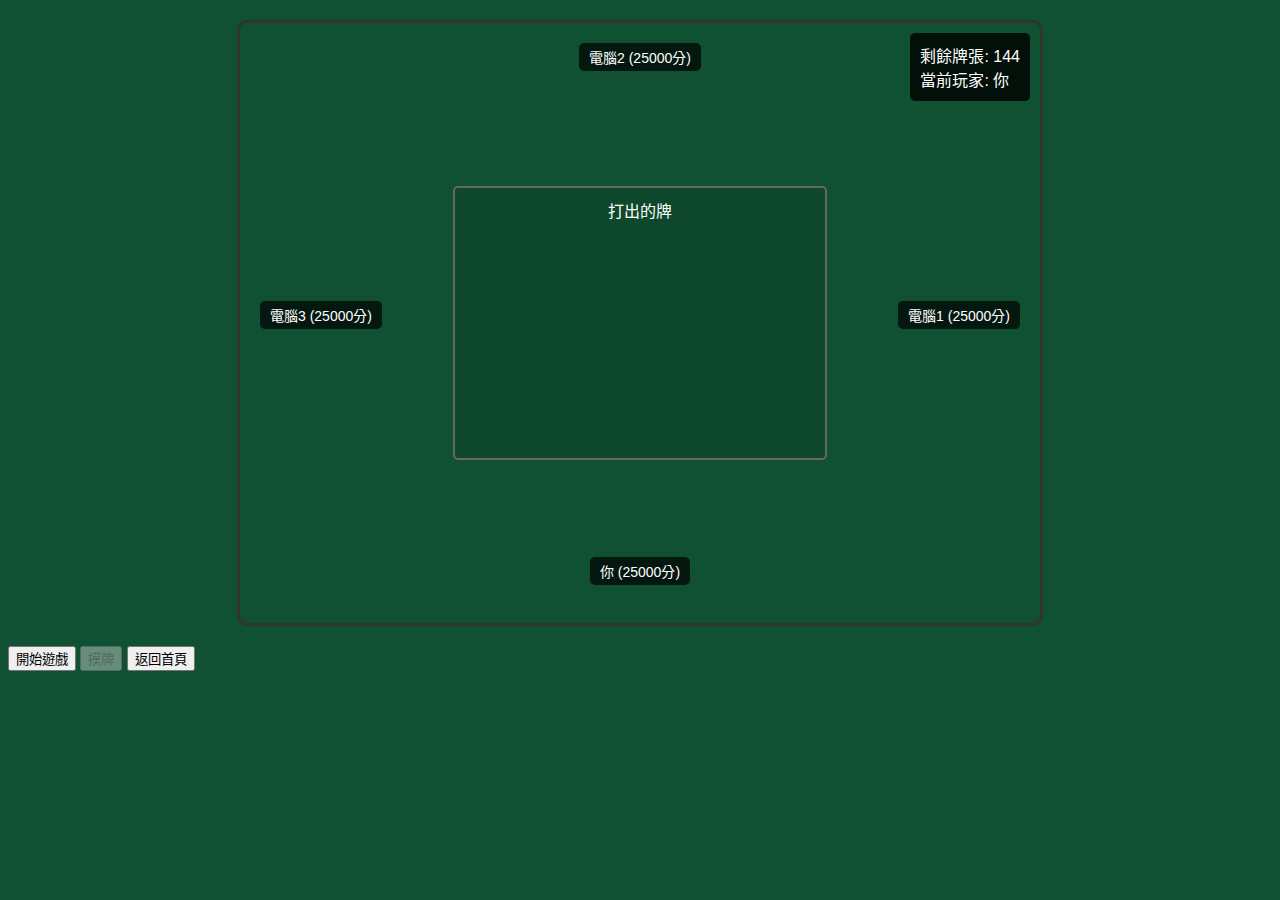
<file: templates/mahjong.html>
<!DOCTYPE html>
<html lang="zh-TW">
<head>
    <meta charset="UTF-8">
    <meta name="viewport" content="width=device-width, initial-scale=1.0">
    <title>麻將遊戲</title>
    <link href="https://cdn.replit.com/agent/bootstrap-agent-dark-theme.min.css" rel="stylesheet">
    <link href="https://cdnjs.cloudflare.com/ajax/libs/font-awesome/6.0.0/css/all.min.css" rel="stylesheet">
    <style>
        body {
            background: #0F5132;
            font-family: 'Arial', sans-serif;
        }
        .mahjong-table {
            width: 800px;
            height: 600px;
            margin: 20px auto;
            position: relative;
            background: #0F5132;
            border: 3px solid #333;
            border-radius: 10px;
        }
        .mahjong-tile {
            background: #fff;
            border: 1px solid #333;
            border-radius: 3px;
            display: flex;
            align-items: center;
            justify-content: center;
            font-weight: bold;
            cursor: pointer;
            transition: all 0.2s;
        }
        .mahjong-tile:hover {
            transform: translateY(-3px);
            box-shadow: 0 2px 5px rgba(0,0,0,0.3);
        }
        .player-tile {
            width: 35px;
            height: 45px;
            font-size: 14px;
            margin: 2px;
        }
        .computer-tile {
            background: #4a90e2;
            border: 1px solid #333;
        }
        .discarded-tile {
            width: 28px;
            height: 38px;
            font-size: 12px;
            margin: 1px;
        }
        .melded-tile {
            width: 25px;
            height: 35px;
            font-size: 11px;
            background: #ffffcc;
            margin: 1px;
        }
        .player-bottom {
            position: absolute;
            bottom: 20px;
            left: 50%;
            transform: translateX(-50%);
            text-align: center;
        }
        .player-right {
            position: absolute;
            right: 20px;
            top: 50%;
            transform: translateY(-50%);
            text-align: center;
        }
        .player-top {
            position: absolute;
            top: 20px;
            left: 50%;
            transform: translateX(-50%);
            text-align: center;
        }
        .player-left {
            position: absolute;
            left: 20px;
            top: 50%;
            transform: translateY(-50%);
            text-align: center;
        }
        .table-center {
            position: absolute;
            top: 50%;
            left: 50%;
            transform: translate(-50%, -50%);
            width: 350px;
            height: 250px;
            border: 2px solid #666;
            background: rgba(0,0,0,0.1);
            border-radius: 5px;
            padding: 10px;
        }
        .player-info {
            color: #fff;
            font-size: 14px;
            margin-bottom: 8px;
            background: rgba(0,0,0,0.7);
            padding: 4px 10px;
            border-radius: 5px;
        }
        .action-prompt {
            position: absolute;
            bottom: 120px;
            left: 50%;
            transform: translateX(-50%);
            background: rgba(0,0,0,0.9);
            color: white;
            padding: 15px 20px;
            border-radius: 8px;
            display: none;
        }
        .game-status {
            position: absolute;
            top: 10px;
            right: 10px;
            background: rgba(0,0,0,0.8);
            color: white;
            padding: 10px;
            border-radius: 5px;
        }
    </style>
</head>
<body>
    <div class="container-fluid">
        <div class="row">
            <div class="col-12">
                <div class="mahjong-table">
                    <!-- 遊戲狀態顯示 -->
                    <div class="game-status">
                        <div>剩餘牌張: <span id="remainingTiles">144</span></div>
                        <div>當前玩家: <span id="currentPlayer">你</span></div>
                    </div>
                    
                    <!-- 桌面中央區域 - 顯示打出的牌 -->
                    <div class="table-center">
                        <div style="text-align: center; color: #fff; margin-bottom: 10px;">打出的牌</div>
                        <div id="discardedTiles" style="display: grid; grid-template-columns: repeat(8, 1fr); gap: 2px; height: 200px; overflow-y: auto;"></div>
                    </div>
                    
                    <!-- 玩家位置 - 底部(你) -->
                    <div class="player-bottom">
                        <div class="player-info">
                            <span>你 (25000分)</span>
                        </div>
                        <div id="playerTiles" style="display: flex; gap: 2px; justify-content: center; flex-wrap: wrap; margin-bottom: 10px;"></div>
                        <div id="playerMelded" style="display: flex; gap: 8px; justify-content: center;"></div>
                    </div>
                    
                    <!-- 電腦AI玩家 - 右側 -->
                    <div class="player-right">
                        <div class="player-info">
                            <span>電腦1 (25000分)</span>
                        </div>
                        <div id="computerTiles1" style="display: flex; flex-direction: column; gap: 2px; align-items: center;"></div>
                        <div id="computerMelded1" style="display: flex; flex-direction: column; gap: 4px; align-items: center; margin-top: 8px;"></div>
                    </div>
                    
                    <!-- 電腦AI玩家 - 頂部 -->
                    <div class="player-top">
                        <div class="player-info">
                            <span>電腦2 (25000分)</span>
                        </div>
                        <div id="computerTiles2" style="display: flex; gap: 2px; justify-content: center;"></div>
                        <div id="computerMelded2" style="display: flex; gap: 4px; justify-content: center; margin-top: 8px;"></div>
                    </div>
                    
                    <!-- 電腦AI玩家 - 左側 -->
                    <div class="player-left">
                        <div class="player-info">
                            <span>電腦3 (25000分)</span>
                        </div>
                        <div id="computerTiles3" style="display: flex; flex-direction: column; gap: 2px; align-items: center;"></div>
                        <div id="computerMelded3" style="display: flex; flex-direction: column; gap: 4px; align-items: center; margin-top: 8px;"></div>
                    </div>
                    
                    <!-- 動作提示面板 -->
                    <div class="action-prompt" id="actionPrompt">
                        <div style="font-size: 16px; margin-bottom: 10px; text-align: center;">可選動作：</div>
                        <div class="action-buttons" style="display: flex; gap: 10px;">
                            <button onclick="executeAction('chi')" class="btn btn-success btn-sm">吃</button>
                            <button onclick="executeAction('pong')" class="btn btn-warning btn-sm">碰</button>
                            <button onclick="executeAction('kong')" class="btn btn-danger btn-sm">槓</button>
                            <button onclick="executeAction('hu')" class="btn btn-primary btn-sm">胡</button>
                            <button onclick="passAction()" class="btn btn-secondary btn-sm">過</button>
                        </div>
                    </div>
                </div>
                
                <!-- 遊戲控制面板 -->
                <div class="text-center mt-3">
                    <button onclick="startGame()" class="btn btn-primary btn-lg me-3">開始遊戲</button>
                    <button onclick="drawTile()" class="btn btn-success me-3" id="drawBtn" disabled>摸牌</button>
                    <button onclick="window.location.href='/'" class="btn btn-secondary">返回首頁</button>
                </div>
                
                <!-- 遊戲訊息顯示 -->
                <div class="alert alert-info mt-3" id="gameMessage" style="display: none;"></div>
            </div>
        </div>
    </div>

    <script src="https://cdn.jsdelivr.net/npm/bootstrap@5.3.0/dist/js/bootstrap.bundle.min.js"></script>
    <script>
        let gameState = null;
        let currentPlayerTurn = 0;
        let waitingForAction = false;

        // 開始遊戲
        async function startGame() {
            try {
                const response = await fetch('/mahjong/start', {
                    method: 'POST',
                    headers: {
                        'Content-Type': 'application/json'
                    }
                });
                
                const data = await response.json();
                if (data.success) {
                    gameState = data;
                    renderPlayerHand(data.player_hand);
                    renderComputerHands(data.hand_count);
                    updateGameStatus(data.remaining_tiles, '你');
                    document.getElementById('drawBtn').disabled = false;
                    showMessage('遊戲開始！請摸牌。', 'success');
                } else {
                    showMessage('遊戲開始失敗：' + data.error, 'danger');
                }
            } catch (error) {
                showMessage('網絡錯誤：' + error.message, 'danger');
            }
        }

        // 摸牌
        async function drawTile() {
            try {
                const response = await fetch('/mahjong/draw', {
                    method: 'POST',
                    headers: {
                        'Content-Type': 'application/json'
                    }
                });
                
                const data = await response.json();
                if (data.success) {
                    renderPlayerHand(data.player_hand);
                    updateGameStatus(data.remaining_tiles, '你');
                    showMessage('摸到：' + data.new_tile + '，請選擇要打出的牌。', 'info');
                    waitingForAction = true;
                    document.getElementById('drawBtn').disabled = true;
                } else {
                    showMessage('摸牌失敗：' + data.error, 'danger');
                }
            } catch (error) {
                showMessage('網絡錯誤：' + error.message, 'danger');
            }
        }

        // 打牌
        async function discardTile(tileIndex) {
            if (!waitingForAction) return;
            
            try {
                const response = await fetch('/mahjong/discard', {
                    method: 'POST',
                    headers: {
                        'Content-Type': 'application/json'
                    },
                    body: JSON.stringify({ tile_index: tileIndex })
                });
                
                const data = await response.json();
                if (data.success) {
                    renderPlayerHand(data.player_hand);
                    renderDiscardedTiles(data.discarded_tiles);
                    showMessage('你打出：' + data.discarded_tile, 'info');
                    waitingForAction = false;
                    
                    // 開始電腦回合
                    setTimeout(computerTurn, 1000);
                } else {
                    showMessage('打牌失敗：' + data.error, 'danger');
                }
            } catch (error) {
                showMessage('網絡錯誤：' + error.message, 'danger');
            }
        }

        // 電腦回合
        async function computerTurn() {
            try {
                const response = await fetch('/mahjong/computer_turn', {
                    method: 'POST',
                    headers: {
                        'Content-Type': 'application/json'
                    }
                });
                
                const data = await response.json();
                if (data.success) {
                    renderDiscardedTiles(data.discarded_tiles);
                    renderComputerHands(data.hand_counts);
                    updateGameStatus(data.remaining_tiles, getPlayerName(data.current_player));
                    showMessage('電腦' + data.computer_player + '打出：' + data.discarded_tile, 'info');
                    
                    if (data.current_player === 0) {
                        // 輪到玩家
                        document.getElementById('drawBtn').disabled = false;
                        showMessage('輪到你了，請摸牌。', 'success');
                    } else {
                        // 繼續電腦回合
                        setTimeout(computerTurn, 1500);
                    }
                } else {
                    showMessage('電腦回合錯誤：' + data.error, 'danger');
                }
            } catch (error) {
                showMessage('網絡錯誤：' + error.message, 'danger');
            }
        }

        // 執行動作
        async function executeAction(action) {
            try {
                const response = await fetch('/mahjong/action', {
                    method: 'POST',
                    headers: {
                        'Content-Type': 'application/json'
                    },
                    body: JSON.stringify({ action: action })
                });
                
                const data = await response.json();
                if (data.success) {
                    hideActionPrompt();
                    
                    if (data.game_over) {
                        showMessage(data.message, 'success');
                        document.getElementById('drawBtn').disabled = true;
                    } else {
                        renderPlayerHand(data.player_hand);
                        renderPlayerMelded(data.player_melded);
                        renderDiscardedTiles(data.discarded_tiles);
                        showMessage(action + '成功！請選擇要打出的牌。', 'success');
                        waitingForAction = true;
                    }
                } else {
                    showMessage('動作失敗：' + data.error, 'danger');
                }
            } catch (error) {
                showMessage('網絡錯誤：' + error.message, 'danger');
            }
        }

        // 過牌
        function passAction() {
            hideActionPrompt();
            setTimeout(computerTurn, 500);
        }

        // 渲染玩家手牌
        function renderPlayerHand(hand) {
            const container = document.getElementById('playerTiles');
            container.innerHTML = '';
            
            hand.forEach((tile, index) => {
                const tileElement = document.createElement('div');
                tileElement.className = 'mahjong-tile player-tile';
                tileElement.textContent = tile;
                tileElement.onclick = () => discardTile(index);
                container.appendChild(tileElement);
            });
        }

        // 渲染電腦手牌數量
        function renderComputerHands(handCounts) {
            for (let i = 0; i < 3; i++) {
                const container = document.getElementById(`computerTiles${i + 1}`);
                container.innerHTML = '';
                
                const count = handCounts[i];
                const isVertical = i === 0 || i === 2; // 左右側玩家
                
                for (let j = 0; j < count; j++) {
                    const tileElement = document.createElement('div');
                    tileElement.className = 'mahjong-tile computer-tile';
                    
                    if (isVertical) {
                        tileElement.style.cssText = 'width: 20px; height: 30px; margin: 1px 0;';
                    } else {
                        tileElement.style.cssText = 'width: 25px; height: 35px; margin: 0 1px;';
                    }
                    
                    container.appendChild(tileElement);
                }
            }
        }

        // 渲染打出的牌
        function renderDiscardedTiles(tiles) {
            const container = document.getElementById('discardedTiles');
            container.innerHTML = '';
            
            tiles.forEach(tile => {
                const tileElement = document.createElement('div');
                tileElement.className = 'mahjong-tile discarded-tile';
                tileElement.textContent = tile;
                container.appendChild(tileElement);
            });
        }

        // 渲染玩家已組合牌
        function renderPlayerMelded(melded) {
            const container = document.getElementById('playerMelded');
            container.innerHTML = '';
            
            melded.forEach(meld => {
                const meldGroup = document.createElement('div');
                meldGroup.style.cssText = 'display: flex; gap: 1px;';
                
                meld.forEach(tile => {
                    const tileElement = document.createElement('div');
                    tileElement.className = 'mahjong-tile melded-tile';
                    tileElement.textContent = tile;
                    meldGroup.appendChild(tileElement);
                });
                
                container.appendChild(meldGroup);
            });
        }

        // 更新遊戲狀態顯示
        function updateGameStatus(remainingTiles, currentPlayer) {
            document.getElementById('remainingTiles').textContent = remainingTiles;
            document.getElementById('currentPlayer').textContent = currentPlayer;
        }

        // 顯示動作提示
        function showActionPrompt(actions) {
            const prompt = document.getElementById('actionPrompt');
            prompt.style.display = 'block';
        }

        // 隱藏動作提示
        function hideActionPrompt() {
            const prompt = document.getElementById('actionPrompt');
            prompt.style.display = 'none';
        }

        // 顯示訊息
        function showMessage(message, type) {
            const messageDiv = document.getElementById('gameMessage');
            messageDiv.className = `alert alert-${type} mt-3`;
            messageDiv.textContent = message;
            messageDiv.style.display = 'block';
            
            setTimeout(() => {
                messageDiv.style.display = 'none';
            }, 3000);
        }

        // 獲取玩家名稱
        function getPlayerName(playerIndex) {
            const names = ['你', '電腦1', '電腦2', '電腦3'];
            return names[playerIndex] || '未知';
        }
    </script>
</body>
</html>
</file>
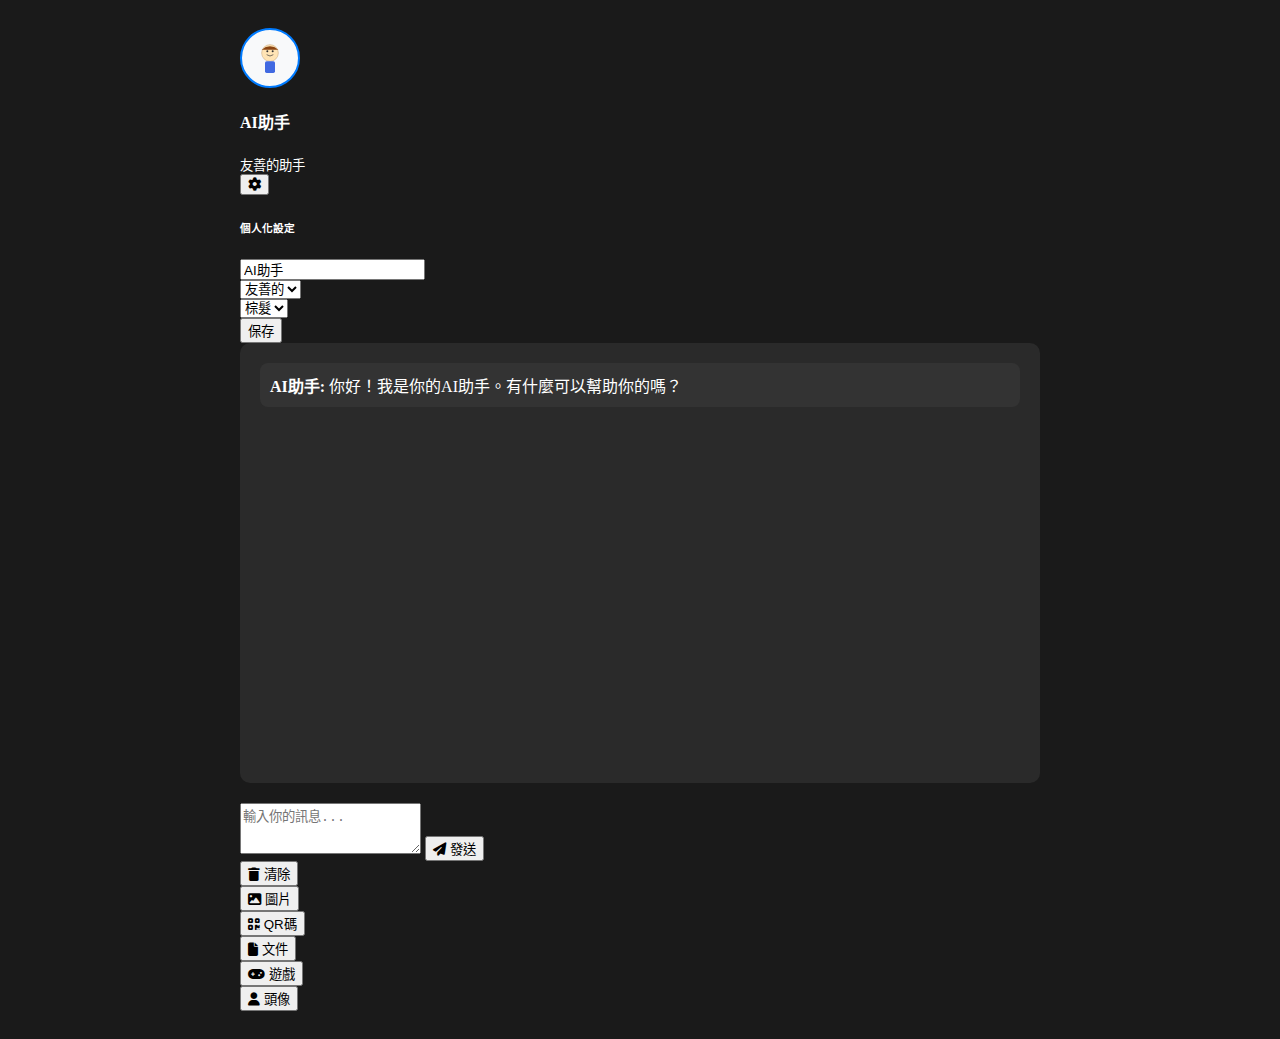
<file: templates/original_with_avatar.html>
<!DOCTYPE html>
<html lang="zh-TW" data-bs-theme="dark">
<head>
    <meta charset="UTF-8">
    <meta name="viewport" content="width=device-width, initial-scale=1.0">
    <title>AI 智能助手</title>
    
    <!-- Bootstrap CSS with Replit dark theme -->
    <link href="https://cdn.replit.com/agent/bootstrap-agent-dark-theme.min.css" rel="stylesheet">
    <link href="https://cdnjs.cloudflare.com/ajax/libs/font-awesome/6.5.0/css/all.min.css" rel="stylesheet">
    
    <style>
        body { background-color: #1a1a1a; color: #ffffff; }
        .container { max-width: 800px; margin: 0 auto; padding: 20px; }
        .chat-messages { height: 400px; overflow-y: auto; background-color: #2a2a2a; border-radius: 10px; padding: 20px; margin-bottom: 20px; }
        .message { margin-bottom: 15px; padding: 10px; border-radius: 8px; }
        .message.user { background-color: #007bff; text-align: right; }
        .message.assistant { background-color: #333; }
        .avatar-mini { width: 50px; height: 50px; border: 2px solid #007bff; border-radius: 50%; padding: 3px; background: #f8f9fa; display: inline-flex; justify-content: center; align-items: center; margin-right: 10px; }
        .game-canvas { background-color: #000; border: 2px solid #444; border-radius: 5px; }
        .game-controls { margin-top: 10px; }
        .btn-game { margin: 2px; }
    </style>
</head>
<body>
    <div class="container">
        <!-- Header with Mini Avatar -->
        <div class="d-flex align-items-center mb-3">
            <div id="avatarMini" class="avatar-mini">
                <svg width="40" height="40" viewBox="0 0 120 120">
                    <circle cx="60" cy="45" r="25" fill="#FFE4B5" stroke="#D2B48C" stroke-width="2"/>
                    <circle cx="52" cy="40" r="3" fill="#333"/>
                    <circle cx="68" cy="40" r="3" fill="#333"/>
                    <path d="M 50 50 Q 60 58 70 50" stroke="#333" stroke-width="2" fill="none"/>
                    <path d="M 35 35 Q 60 15 85 35" fill="#8B4513" id="hair"/>
                    <rect x="45" y="70" width="30" height="35" fill="#4169E1" rx="5" id="body"/>
                </svg>
            </div>
            <div class="flex-grow-1">
                <h4 class="mb-0" id="aiName">AI助手</h4>
                <small class="text-muted" id="aiPersonality">友善的助手</small>
            </div>
            <button class="btn btn-outline-primary btn-sm" data-bs-toggle="collapse" data-bs-target="#settings">
                <i class="fas fa-cog"></i>
            </button>
        </div>

        <!-- Settings Panel (Collapsible) -->
        <div class="collapse mb-3" id="settings">
            <div class="card">
                <div class="card-body">
                    <h6>個人化設定</h6>
                    <div class="row">
                        <div class="col-md-3 mb-2">
                            <input type="text" class="form-control form-control-sm" id="nameInput" value="AI助手" placeholder="AI名稱">
                        </div>
                        <div class="col-md-3 mb-2">
                            <select class="form-select form-select-sm" id="personalitySelect">
                                <option value="friendly">友善的</option>
                                <option value="professional">專業的</option>
                                <option value="playful">活潑的</option>
                                <option value="wise">智慧的</option>
                                <option value="creative">創意的</option>
                            </select>
                        </div>
                        <div class="col-md-3 mb-2">
                            <select class="form-select form-select-sm" id="hairColorSelect">
                                <option value="#8B4513">棕髮</option>
                                <option value="#000000">黑髮</option>
                                <option value="#FFD700">金髮</option>
                                <option value="#FF6347">紅髮</option>
                                <option value="#4169E1">藍髮</option>
                            </select>
                        </div>
                        <div class="col-md-3 mb-2">
                            <button class="btn btn-primary btn-sm w-100" onclick="saveSettings()">保存</button>
                        </div>
                    </div>
                </div>
            </div>
        </div>

        <!-- Chat Messages -->
        <div id="chatMessages" class="chat-messages">
            <div class="message assistant">
                <strong>AI助手:</strong> 你好！我是你的AI助手。有什麼可以幫助你的嗎？
            </div>
        </div>

        <!-- Input Area -->
        <div class="input-group mb-3">
            <textarea id="messageInput" class="form-control" placeholder="輸入你的訊息..." rows="3"></textarea>
            <button id="sendBtn" class="btn btn-primary">
                <i class="fas fa-paper-plane"></i> 發送
            </button>
        </div>

        <!-- Action Buttons -->
        <div class="row mb-3">
            <div class="col-6 col-md-2 mb-2">
                <button class="btn btn-outline-secondary w-100 btn-sm" onclick="clearHistory()">
                    <i class="fas fa-trash"></i> 清除
                </button>
            </div>
            <div class="col-6 col-md-2 mb-2">
                <button class="btn btn-outline-info w-100 btn-sm" onclick="generateImage()">
                    <i class="fas fa-image"></i> 圖片
                </button>
            </div>
            <div class="col-6 col-md-2 mb-2">
                <button class="btn btn-outline-warning w-100 btn-sm" onclick="generateQR()">
                    <i class="fas fa-qrcode"></i> QR碼
                </button>
            </div>
            <div class="col-6 col-md-2 mb-2">
                <button class="btn btn-outline-success w-100 btn-sm" onclick="generateDoc()">
                    <i class="fas fa-file"></i> 文件
                </button>
            </div>
            <div class="col-6 col-md-2 mb-2">
                <button class="btn btn-outline-danger w-100 btn-sm" onclick="showGames()">
                    <i class="fas fa-gamepad"></i> 遊戲
                </button>
            </div>
            <div class="col-6 col-md-2 mb-2">
                <button class="btn btn-outline-purple w-100 btn-sm" onclick="generateAvatar()">
                    <i class="fas fa-user"></i> 頭像
                </button>
            </div>
        </div>

        <!-- Games Section -->
        <div id="gamesSection" class="card mb-3" style="display: none;">
            <div class="card-header d-flex justify-content-between align-items-center">
                <h5 class="mb-0">遊戲中心</h5>
                <button class="btn btn-sm btn-outline-secondary" onclick="hideGames()">
                    <i class="fas fa-times"></i>
                </button>
            </div>
            <div class="card-body">
                <div class="row">
                    <div class="col-md-4 mb-3">
                        <button class="btn btn-primary w-100" onclick="startTetris()">
                            <i class="fas fa-th"></i> 俄羅斯方塊
                        </button>
                    </div>
                    <div class="col-md-4 mb-3">
                        <button class="btn btn-success w-100" onclick="startMahjong()">
                            <i class="fas fa-dice"></i> 麻將
                        </button>
                    </div>
                    <div class="col-md-4 mb-3">
                        <button class="btn btn-warning w-100" onclick="startPinball()">
                            <i class="fas fa-circle"></i> 彈珠台
                        </button>
                    </div>
                </div>

                <!-- Game Canvas -->
                <div id="gameArea" style="display: none;">
                    <h6 id="gameTitle">遊戲</h6>
                    <canvas id="gameCanvas" class="game-canvas" width="400" height="400"></canvas>
                    <div class="game-controls">
                        <button class="btn btn-danger btn-sm btn-game" onclick="closeGame()">
                            <i class="fas fa-stop"></i> 結束遊戲
                        </button>
                        <span id="gameScore" class="ms-3">分數: 0</span>
                    </div>
                </div>
            </div>
        </div>
    </div>

    <!-- Bootstrap JS -->
    <script src="https://cdn.jsdelivr.net/npm/bootstrap@5.3.0/dist/js/bootstrap.bundle.min.js"></script>
    
    <script>
        // AI Avatar Settings
        let avatarSettings = {
            name: 'AI助手',
            personality: 'friendly',
            hairColor: '#8B4513',
            bodyColor: '#4169E1'
        };

        // DOM Elements
        const messageInput = document.getElementById('messageInput');
        const sendBtn = document.getElementById('sendBtn');
        const chatMessages = document.getElementById('chatMessages');

        // Game Variables
        let currentGame = null;
        const gameCanvas = document.getElementById('gameCanvas');
        const ctx = gameCanvas.getContext('2d');
        let gameLoop = null;

        // Core Chat Functions
        function addMessage(content, type, useTypewriter = false) {
            const messageDiv = document.createElement('div');
            messageDiv.className = `message ${type}`;
            
            if (type === 'user') {
                messageDiv.innerHTML = `<strong>你:</strong> ${content}`;
                chatMessages.appendChild(messageDiv);
                chatMessages.scrollTop = chatMessages.scrollHeight;
            } else {
                // AI response with typewriter effect
                const nameSpan = document.createElement('strong');
                nameSpan.textContent = `${avatarSettings.name}: `;
                messageDiv.appendChild(nameSpan);
                
                const contentSpan = document.createElement('span');
                messageDiv.appendChild(contentSpan);
                chatMessages.appendChild(messageDiv);
                
                if (useTypewriter) {
                    typewriterEffect(contentSpan, content);
                } else {
                    contentSpan.innerHTML = content;
                    chatMessages.scrollTop = chatMessages.scrollHeight;
                }
            }
        }

        function typewriterEffect(element, text, speed = 30) {
            element.innerHTML = '';
            let i = 0;
            
            // Handle HTML content properly
            const tempDiv = document.createElement('div');
            tempDiv.innerHTML = text;
            const plainText = tempDiv.textContent || tempDiv.innerText || '';
            
            function typeChar() {
                if (i < plainText.length) {
                    element.textContent += plainText.charAt(i);
                    i++;
                    chatMessages.scrollTop = chatMessages.scrollHeight;
                    setTimeout(typeChar, speed);
                } else {
                    // After typing is complete, set the full HTML content
                    element.innerHTML = text;
                    chatMessages.scrollTop = chatMessages.scrollHeight;
                }
            }
            
            typeChar();
        }

        async function sendMessage() {
            const message = messageInput.value.trim();
            if (!message) return;

            addMessage(message, 'user');
            messageInput.value = '';

            try {
                const response = await fetch('/chat', {
                    method: 'POST',
                    headers: { 'Content-Type': 'application/json' },
                    body: JSON.stringify({ 
                        message: message,
                        avatar_settings: avatarSettings
                    })
                });

                const data = await response.json();
                if (data.success) {
                    addMessage(data.response, 'assistant', true);
                } else {
                    addMessage(`錯誤: ${data.error}`, 'assistant');
                }
            } catch (error) {
                addMessage(`連線錯誤: ${error.message}`, 'assistant');
            }
        }

        async function clearHistory() {
            try {
                const response = await fetch('/clear_history', { method: 'POST' });
                if (response.ok) {
                    chatMessages.innerHTML = `<div class="message assistant">
                        <strong>${avatarSettings.name}:</strong> 聊天記錄已清除！
                    </div>`;
                }
            } catch (error) {
                addMessage('清除記錄失敗', 'assistant');
            }
        }

        // Avatar Functions
        function updateAvatar() {
            const name = document.getElementById('nameInput').value;
            const personality = document.getElementById('personalitySelect').value;
            const hairColor = document.getElementById('hairColorSelect').value;

            avatarSettings = { ...avatarSettings, name, personality, hairColor };

            document.getElementById('aiName').textContent = name;
            
            const personalityTexts = {
                'friendly': '友善的助手',
                'professional': '專業的顧問',
                'playful': '活潑的夥伴',
                'wise': '智慧的導師',
                'creative': '創意的靈感'
            };
            
            document.getElementById('aiPersonality').textContent = personalityTexts[personality];
            document.getElementById('hair').setAttribute('fill', hairColor);
        }

        function saveSettings() {
            updateAvatar();
            localStorage.setItem('aiAvatarSettings', JSON.stringify(avatarSettings));
            addMessage('設定已保存！', 'assistant');
        }

        function loadSettings() {
            const saved = localStorage.getItem('aiAvatarSettings');
            if (saved) {
                avatarSettings = JSON.parse(saved);
                document.getElementById('nameInput').value = avatarSettings.name;
                document.getElementById('personalitySelect').value = avatarSettings.personality;
                document.getElementById('hairColorSelect').value = avatarSettings.hairColor;
                updateAvatar();
            }
        }

        // Quick Action Functions
        async function generateImage() {
            const prompt = window.prompt('請描述你想要的圖片:');
            if (prompt) {
                addMessage(`正在生成圖片: ${prompt}`, 'assistant');
                
                try {
                    const response = await fetch('/generate_image', {
                        method: 'POST',
                        headers: { 'Content-Type': 'application/json' },
                        body: JSON.stringify({ prompt })
                    });

                    const data = await response.json();
                    if (data.success && data.image_url) {
                        addMessage(`<img src="${data.image_url}" alt="Generated Image" class="img-fluid rounded" style="max-width: 300px;">`, 'assistant');
                    } else {
                        addMessage('圖片生成失敗：' + (data.error || '未知錯誤'), 'assistant');
                    }
                } catch (error) {
                    addMessage('圖片生成錯誤：' + error.message, 'assistant');
                }
            }
        }

        function generateQR() {
            const text = window.prompt('請輸入要生成QR碼的文字:');
            if (text) {
                window.open(`/generate_qr?text=${encodeURIComponent(text)}`, '_blank');
            }
        }

        function generateDoc() {
            const type = window.prompt('選擇文件類型:\n1. Excel\n2. Word\n3. PowerPoint', '1');
            if (type) {
                const docType = type === '1' ? 'excel' : type === '2' ? 'word' : 'ppt';
                window.open(`/generate_document?type=${docType}&template=1`, '_blank');
            }
        }

        async function generateAvatar() {
            const description = `Create a professional AI assistant avatar with ${avatarSettings.personality} personality`;
            
            try {
                const response = await fetch('/generate_image', {
                    method: 'POST',
                    headers: { 'Content-Type': 'application/json' },
                    body: JSON.stringify({ 
                        prompt: description,
                        context: 'avatar'
                    })
                });

                const data = await response.json();
                if (data.success && data.image_url) {
                    document.getElementById('avatarMini').innerHTML = 
                        `<img src="${data.image_url}" alt="AI Avatar" class="img-fluid rounded-circle" style="width: 40px; height: 40px;">`;
                    addMessage('AI頭像生成成功！', 'assistant');
                } else {
                    addMessage('頭像生成失敗：' + (data.error || '未知錯誤'), 'assistant');
                }
            } catch (error) {
                addMessage('頭像生成錯誤：' + error.message, 'assistant');
            }
        }

        // Game Functions
        function showGames() {
            document.getElementById('gamesSection').style.display = 'block';
        }

        function hideGames() {
            closeGame();
            document.getElementById('gamesSection').style.display = 'none';
        }

        function startTetris() {
            currentGame = 'tetris';
            document.getElementById('gameTitle').textContent = '俄羅斯方塊';
            document.getElementById('gameArea').style.display = 'block';
            
            // Simple Tetris Implementation
            const pieces = [
                [[1,1,1,1]], // I piece
                [[1,1],[1,1]], // O piece
                [[0,1,0],[1,1,1]], // T piece
                [[1,1,0],[0,1,1]], // S piece
                [[0,1,1],[1,1,0]]  // Z piece
            ];
            
            let board = Array(20).fill().map(() => Array(10).fill(0));
            let currentPiece = pieces[Math.floor(Math.random() * pieces.length)];
            let pieceX = 4, pieceY = 0;
            let score = 0;
            
            function drawBoard() {
                ctx.fillStyle = '#000';
                ctx.fillRect(0, 0, 400, 400);
                
                // Draw board
                for (let y = 0; y < 20; y++) {
                    for (let x = 0; x < 10; x++) {
                        if (board[y][x]) {
                            ctx.fillStyle = '#00f';
                            ctx.fillRect(x * 20, y * 20, 20, 20);
                            ctx.strokeStyle = '#fff';
                            ctx.strokeRect(x * 20, y * 20, 20, 20);
                        }
                    }
                }
                
                // Draw current piece
                ctx.fillStyle = '#f00';
                for (let y = 0; y < currentPiece.length; y++) {
                    for (let x = 0; x < currentPiece[y].length; x++) {
                        if (currentPiece[y][x]) {
                            ctx.fillRect((pieceX + x) * 20, (pieceY + y) * 20, 20, 20);
                            ctx.strokeStyle = '#fff';
                            ctx.strokeRect((pieceX + x) * 20, (pieceY + y) * 20, 20, 20);
                        }
                    }
                }
                
                document.getElementById('gameScore').textContent = `分數: ${score}`;
            }
            
            function gameStep() {
                pieceY++;
                if (pieceY + currentPiece.length > 20) {
                    // Place piece
                    for (let y = 0; y < currentPiece.length; y++) {
                        for (let x = 0; x < currentPiece[y].length; x++) {
                            if (currentPiece[y][x]) {
                                board[pieceY - 1 + y][pieceX + x] = 1;
                            }
                        }
                    }
                    
                    // New piece
                    currentPiece = pieces[Math.floor(Math.random() * pieces.length)];
                    pieceX = 4;
                    pieceY = 0;
                    score += 10;
                }
                drawBoard();
            }
            
            drawBoard();
            gameLoop = setInterval(gameStep, 500);
        }

        function startMahjong() {
            currentGame = 'mahjong';
            document.getElementById('gameTitle').textContent = '麻將';
            document.getElementById('gameArea').style.display = 'block';
            
            ctx.fillStyle = '#006400';
            ctx.fillRect(0, 0, 400, 400);
            ctx.fillStyle = '#fff';
            ctx.font = '16px Arial';
            ctx.fillText('麻將 - 4人遊戲', 10, 30);
            
            // Draw mahjong tiles
            const tiles = ['一', '二', '三', '四', '五', '六', '七', '八', '九', '東', '南', '西', '北'];
            for (let i = 0; i < 13; i++) {
                ctx.strokeStyle = '#fff';
                ctx.strokeRect(20 + i * 25, 350, 20, 30);
                ctx.fillStyle = '#fff';
                ctx.font = '10px Arial';
                ctx.fillText(tiles[i % tiles.length], 22 + i * 25, 368);
            }
            
            document.getElementById('gameScore').textContent = '手牌: 13張';
        }

        function startPinball() {
            currentGame = 'pinball';
            document.getElementById('gameTitle').textContent = '彈珠台';
            document.getElementById('gameArea').style.display = 'block';
            
            let ballX = 200, ballY = 200;
            let ballVX = 2, ballVY = 2;
            let score = 0;
            
            function drawPinball() {
                ctx.fillStyle = '#000';
                ctx.fillRect(0, 0, 400, 400);
                
                // Draw flippers
                ctx.fillStyle = '#888';
                ctx.fillRect(100, 350, 60, 10);
                ctx.fillRect(240, 350, 60, 10);
                
                // Draw ball
                ctx.fillStyle = '#fff';
                ctx.beginPath();
                ctx.arc(ballX, ballY, 5, 0, 2 * Math.PI);
                ctx.fill();
                
                // Move ball
                ballX += ballVX;
                ballY += ballVY;
                
                // Bounce off walls
                if (ballX <= 5 || ballX >= 395) ballVX *= -1;
                if (ballY <= 5 || ballY >= 395) ballVY *= -1;
                
                // Score
                if (ballY < 100) score++;
                
                document.getElementById('gameScore').textContent = `分數: ${score}`;
            }
            
            gameLoop = setInterval(drawPinball, 50);
        }

        function closeGame() {
            if (gameLoop) {
                clearInterval(gameLoop);
                gameLoop = null;
            }
            document.getElementById('gameArea').style.display = 'none';
            currentGame = null;
        }

        // Event Listeners
        sendBtn.addEventListener('click', sendMessage);
        messageInput.addEventListener('keydown', (e) => {
            if (e.key === 'Enter' && !e.shiftKey) {
                e.preventDefault();
                sendMessage();
            }
        });

        // Auto-update avatar settings
        document.getElementById('nameInput').addEventListener('input', updateAvatar);
        document.getElementById('personalitySelect').addEventListener('change', updateAvatar);
        document.getElementById('hairColorSelect').addEventListener('change', updateAvatar);

        // Keyboard controls for games
        document.addEventListener('keydown', (e) => {
            if (currentGame === 'tetris') {
                // Tetris controls would go here
            } else if (currentGame === 'pinball') {
                // Pinball controls would go here
            }
        });

        // Load settings on page load
        loadSettings();
    </script>
</body>
</html>
</file>
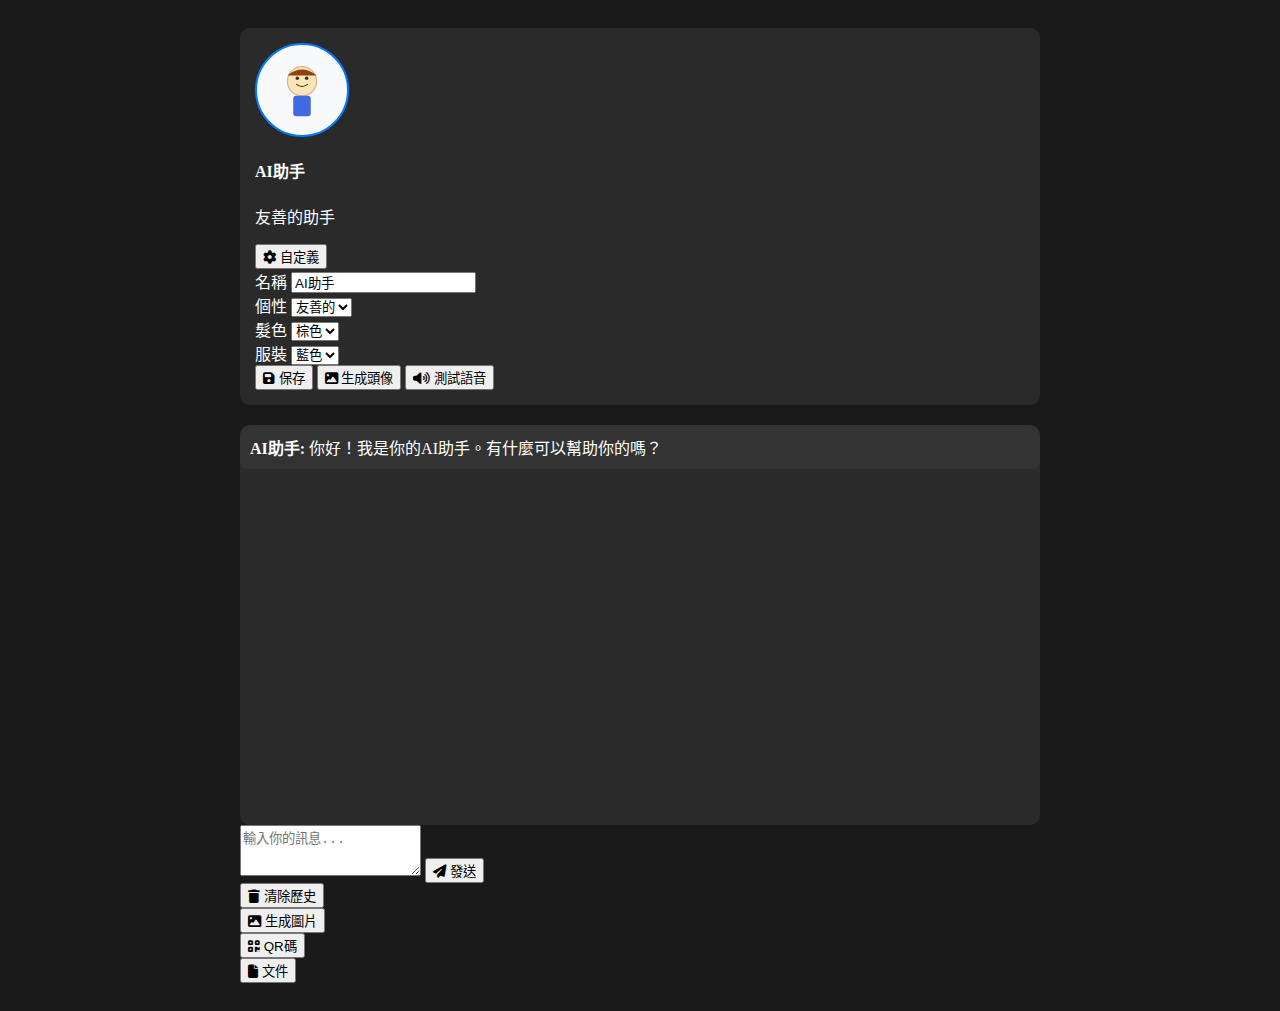
<file: templates/simple_enhanced.html>
<!DOCTYPE html>
<html lang="zh-TW" data-bs-theme="dark">
<head>
    <meta charset="UTF-8">
    <meta name="viewport" content="width=device-width, initial-scale=1.0">
    <title>AI 智能助手</title>
    
    <!-- Bootstrap CSS with Replit dark theme -->
    <link href="https://cdn.replit.com/agent/bootstrap-agent-dark-theme.min.css" rel="stylesheet">
    <link href="https://cdnjs.cloudflare.com/ajax/libs/font-awesome/6.5.0/css/all.min.css" rel="stylesheet">
    
    <style>
        body { background-color: #1a1a1a; color: #ffffff; }
        .chat-container { max-width: 800px; margin: 0 auto; padding: 20px; }
        .chat-messages { height: 400px; overflow-y: auto; background-color: #2a2a2a; border-radius: 10px; }
        .message { margin-bottom: 15px; padding: 10px; border-radius: 8px; }
        .message.user { background-color: #007bff; text-align: right; }
        .message.assistant { background-color: #333; }
        .avatar-section { background-color: #2a2a2a; border-radius: 10px; padding: 15px; margin-bottom: 20px; }
        .avatar-preview { width: 80px; height: 80px; border: 2px solid #007bff; border-radius: 50%; padding: 5px; background: #f8f9fa; display: flex; justify-content: center; align-items: center; }
        .avatar-svg { border-radius: 50%; }
    </style>
</head>
<body>
    <div class="container-fluid">
        <div class="chat-container">
            <!-- Header with Avatar -->
            <div class="avatar-section">
                <div class="row align-items-center">
                    <div class="col-auto">
                        <div id="avatarPreview" class="avatar-preview">
                            <svg width="70" height="70" viewBox="0 0 120 120" class="avatar-svg">
                                <circle cx="60" cy="45" r="25" fill="#FFE4B5" stroke="#D2B48C" stroke-width="2"/>
                                <circle cx="52" cy="40" r="3" fill="#333" id="leftEye"/>
                                <circle cx="68" cy="40" r="3" fill="#333" id="rightEye"/>
                                <path d="M 50 50 Q 60 58 70 50" stroke="#333" stroke-width="2" fill="none" id="mouth"/>
                                <path d="M 35 35 Q 60 15 85 35" fill="#8B4513" id="hair"/>
                                <rect x="45" y="70" width="30" height="35" fill="#4169E1" rx="5" id="body"/>
                            </svg>
                        </div>
                    </div>
                    <div class="col">
                        <h4 id="aiName">AI助手</h4>
                        <p class="mb-0 text-muted" id="aiPersonality">友善的助手</p>
                    </div>
                    <div class="col-auto">
                        <button class="btn btn-outline-primary btn-sm" data-bs-toggle="collapse" data-bs-target="#avatarSettings">
                            <i class="fas fa-cog"></i> 自定義
                        </button>
                    </div>
                </div>
                
                <!-- Avatar Settings (Collapsible) -->
                <div class="collapse mt-3" id="avatarSettings">
                    <div class="row">
                        <div class="col-md-6 mb-2">
                            <label class="form-label">名稱</label>
                            <input type="text" class="form-control form-control-sm" id="nameInput" value="AI助手">
                        </div>
                        <div class="col-md-6 mb-2">
                            <label class="form-label">個性</label>
                            <select class="form-select form-select-sm" id="personalitySelect">
                                <option value="friendly">友善的</option>
                                <option value="professional">專業的</option>
                                <option value="playful">活潑的</option>
                                <option value="wise">智慧的</option>
                                <option value="creative">創意的</option>
                            </select>
                        </div>
                        <div class="col-md-6 mb-2">
                            <label class="form-label">髮色</label>
                            <select class="form-select form-select-sm" id="hairColorSelect">
                                <option value="#8B4513">棕色</option>
                                <option value="#000000">黑色</option>
                                <option value="#FFD700">金色</option>
                                <option value="#FF6347">紅色</option>
                                <option value="#4169E1">藍色</option>
                            </select>
                        </div>
                        <div class="col-md-6 mb-2">
                            <label class="form-label">服裝</label>
                            <select class="form-select form-select-sm" id="bodyColorSelect">
                                <option value="#4169E1">藍色</option>
                                <option value="#FF6347">紅色</option>
                                <option value="#32CD32">綠色</option>
                                <option value="#9370DB">紫色</option>
                            </select>
                        </div>
                    </div>
                    <div class="mt-2">
                        <button class="btn btn-primary btn-sm" onclick="saveSettings()">
                            <i class="fas fa-save"></i> 保存
                        </button>
                        <button class="btn btn-success btn-sm" onclick="generateAvatar()">
                            <i class="fas fa-image"></i> 生成頭像
                        </button>
                        <button class="btn btn-info btn-sm" onclick="testVoice()">
                            <i class="fas fa-volume-up"></i> 測試語音
                        </button>
                    </div>
                </div>
            </div>
            
            <!-- Chat Messages -->
            <div id="chatMessages" class="chat-messages p-3 mb-3">
                <div class="message assistant">
                    <strong>AI助手:</strong> 你好！我是你的AI助手。有什麼可以幫助你的嗎？
                </div>
            </div>
            
            <!-- Input Area -->
            <div class="input-group mb-3">
                <textarea id="messageInput" class="form-control" placeholder="輸入你的訊息..." rows="3"></textarea>
                <button id="sendBtn" class="btn btn-primary">
                    <i class="fas fa-paper-plane"></i> 發送
                </button>
            </div>
            
            <!-- Quick Actions -->
            <div class="row mb-3">
                <div class="col-6 col-md-3 mb-2">
                    <button class="btn btn-outline-secondary w-100 btn-sm" onclick="clearHistory()">
                        <i class="fas fa-trash"></i> 清除歷史
                    </button>
                </div>
                <div class="col-6 col-md-3 mb-2">
                    <button class="btn btn-outline-info w-100 btn-sm" onclick="generateImage()">
                        <i class="fas fa-image"></i> 生成圖片
                    </button>
                </div>
                <div class="col-6 col-md-3 mb-2">
                    <button class="btn btn-outline-warning w-100 btn-sm" onclick="generateQR()">
                        <i class="fas fa-qrcode"></i> QR碼
                    </button>
                </div>
                <div class="col-6 col-md-3 mb-2">
                    <button class="btn btn-outline-success w-100 btn-sm" onclick="generateDoc()">
                        <i class="fas fa-file"></i> 文件
                    </button>
                </div>
            </div>
        </div>
    </div>

    <!-- Bootstrap JS -->
    <script src="https://cdn.jsdelivr.net/npm/bootstrap@5.3.0/dist/js/bootstrap.bundle.min.js"></script>
    
    <script>
        // AI Avatar Settings
        let avatarSettings = {
            name: 'AI助手',
            personality: 'friendly',
            hairColor: '#8B4513',
            bodyColor: '#4169E1'
        };

        // DOM Elements
        const messageInput = document.getElementById('messageInput');
        const sendBtn = document.getElementById('sendBtn');
        const chatMessages = document.getElementById('chatMessages');

        // Core Functions
        function addMessage(content, type) {
            const messageDiv = document.createElement('div');
            messageDiv.className = `message ${type}`;
            messageDiv.innerHTML = `<strong>${type === 'user' ? '你' : avatarSettings.name}:</strong> ${content}`;
            chatMessages.appendChild(messageDiv);
            chatMessages.scrollTop = chatMessages.scrollHeight;
        }

        async function sendMessage() {
            const message = messageInput.value.trim();
            if (!message) return;

            addMessage(message, 'user');
            messageInput.value = '';

            try {
                const response = await fetch('/chat', {
                    method: 'POST',
                    headers: { 'Content-Type': 'application/json' },
                    body: JSON.stringify({ 
                        message: message,
                        avatar_settings: avatarSettings
                    })
                });

                const data = await response.json();
                if (data.success) {
                    addMessage(data.response, 'assistant');
                } else {
                    addMessage(`錯誤: ${data.error}`, 'assistant');
                }
            } catch (error) {
                addMessage(`連線錯誤: ${error.message}`, 'assistant');
            }
        }

        async function clearHistory() {
            try {
                const response = await fetch('/clear_history', { method: 'POST' });
                if (response.ok) {
                    chatMessages.innerHTML = `<div class="message assistant">
                        <strong>${avatarSettings.name}:</strong> 聊天記錄已清除！
                    </div>`;
                }
            } catch (error) {
                addMessage('清除記錄失敗', 'assistant');
            }
        }

        // Avatar Functions
        function updateAvatar() {
            const name = document.getElementById('nameInput').value;
            const personality = document.getElementById('personalitySelect').value;
            const hairColor = document.getElementById('hairColorSelect').value;
            const bodyColor = document.getElementById('bodyColorSelect').value;

            avatarSettings = { name, personality, hairColor, bodyColor };

            document.getElementById('aiName').textContent = name;
            
            const personalityTexts = {
                'friendly': '友善的助手',
                'professional': '專業的顧問',
                'playful': '活潑的夥伴',
                'wise': '智慧的導師',
                'creative': '創意的靈感'
            };
            
            document.getElementById('aiPersonality').textContent = personalityTexts[personality];
            document.getElementById('hair').setAttribute('fill', hairColor);
            document.getElementById('body').setAttribute('fill', bodyColor);
        }

        function saveSettings() {
            updateAvatar();
            localStorage.setItem('aiAvatarSettings', JSON.stringify(avatarSettings));
            alert('設定已保存！');
        }

        function loadSettings() {
            const saved = localStorage.getItem('aiAvatarSettings');
            if (saved) {
                avatarSettings = JSON.parse(saved);
                
                document.getElementById('nameInput').value = avatarSettings.name;
                document.getElementById('personalitySelect').value = avatarSettings.personality;
                document.getElementById('hairColorSelect').value = avatarSettings.hairColor;
                document.getElementById('bodyColorSelect').value = avatarSettings.bodyColor;
                
                updateAvatar();
            }
        }

        async function generateAvatar() {
            const description = `Create a professional AI assistant avatar with ${avatarSettings.personality} personality`;
            
            try {
                const response = await fetch('/generate_image', {
                    method: 'POST',
                    headers: { 'Content-Type': 'application/json' },
                    body: JSON.stringify({ 
                        prompt: description,
                        context: 'avatar'
                    })
                });

                const data = await response.json();
                if (data.success && data.image_url) {
                    document.getElementById('avatarPreview').innerHTML = 
                        `<img src="${data.image_url}" alt="AI Avatar" class="img-fluid rounded-circle" style="width: 70px; height: 70px;">`;
                    addMessage('AI頭像生成成功！', 'assistant');
                } else {
                    addMessage('頭像生成失敗：' + (data.error || '未知錯誤'), 'assistant');
                }
            } catch (error) {
                addMessage('頭像生成錯誤：' + error.message, 'assistant');
            }
        }

        async function testVoice() {
            const testText = `你好，我是${avatarSettings.name}，很高興為你服務！`;
            
            try {
                const response = await fetch('/text_to_speech', {
                    method: 'POST',
                    headers: { 'Content-Type': 'application/json' },
                    body: JSON.stringify({ 
                        text: testText,
                        voice: 'alloy'
                    })
                });

                if (response.ok) {
                    const audioBlob = await response.blob();
                    const audioUrl = URL.createObjectURL(audioBlob);
                    const audio = new Audio(audioUrl);
                    audio.play();
                } else {
                    addMessage('語音測試失敗', 'assistant');
                }
            } catch (error) {
                addMessage('語音測試錯誤：' + error.message, 'assistant');
            }
        }

        // Quick Action Functions
        async function generateImage() {
            const prompt = window.prompt('請描述你想要的圖片:');
            if (prompt) {
                addMessage(`正在生成圖片: ${prompt}`, 'assistant');
                
                try {
                    const response = await fetch('/generate_image', {
                        method: 'POST',
                        headers: { 'Content-Type': 'application/json' },
                        body: JSON.stringify({ prompt })
                    });

                    const data = await response.json();
                    if (data.success && data.image_url) {
                        addMessage(`<img src="${data.image_url}" alt="Generated Image" class="img-fluid rounded" style="max-width: 300px;">`, 'assistant');
                    }
                } catch (error) {
                    addMessage('圖片生成失敗', 'assistant');
                }
            }
        }

        function generateQR() {
            const text = window.prompt('請輸入要生成QR碼的文字:');
            if (text) {
                window.open(`/generate_qr?text=${encodeURIComponent(text)}`, '_blank');
            }
        }

        function generateDoc() {
            const type = window.prompt('選擇文件類型:\n1. Excel\n2. Word\n3. PowerPoint', '1');
            if (type) {
                const docType = type === '1' ? 'excel' : type === '2' ? 'word' : 'ppt';
                window.open(`/generate_document?type=${docType}&template=1`, '_blank');
            }
        }

        // Event Listeners
        sendBtn.addEventListener('click', sendMessage);
        messageInput.addEventListener('keydown', (e) => {
            if (e.key === 'Enter' && !e.shiftKey) {
                e.preventDefault();
                sendMessage();
            }
        });

        // Auto-update avatar settings
        document.getElementById('nameInput').addEventListener('input', updateAvatar);
        document.getElementById('personalitySelect').addEventListener('change', updateAvatar);
        document.getElementById('hairColorSelect').addEventListener('change', updateAvatar);
        document.getElementById('bodyColorSelect').addEventListener('change', updateAvatar);

        // Load settings on page load
        loadSettings();
    </script>
</body>
</html>
</file>
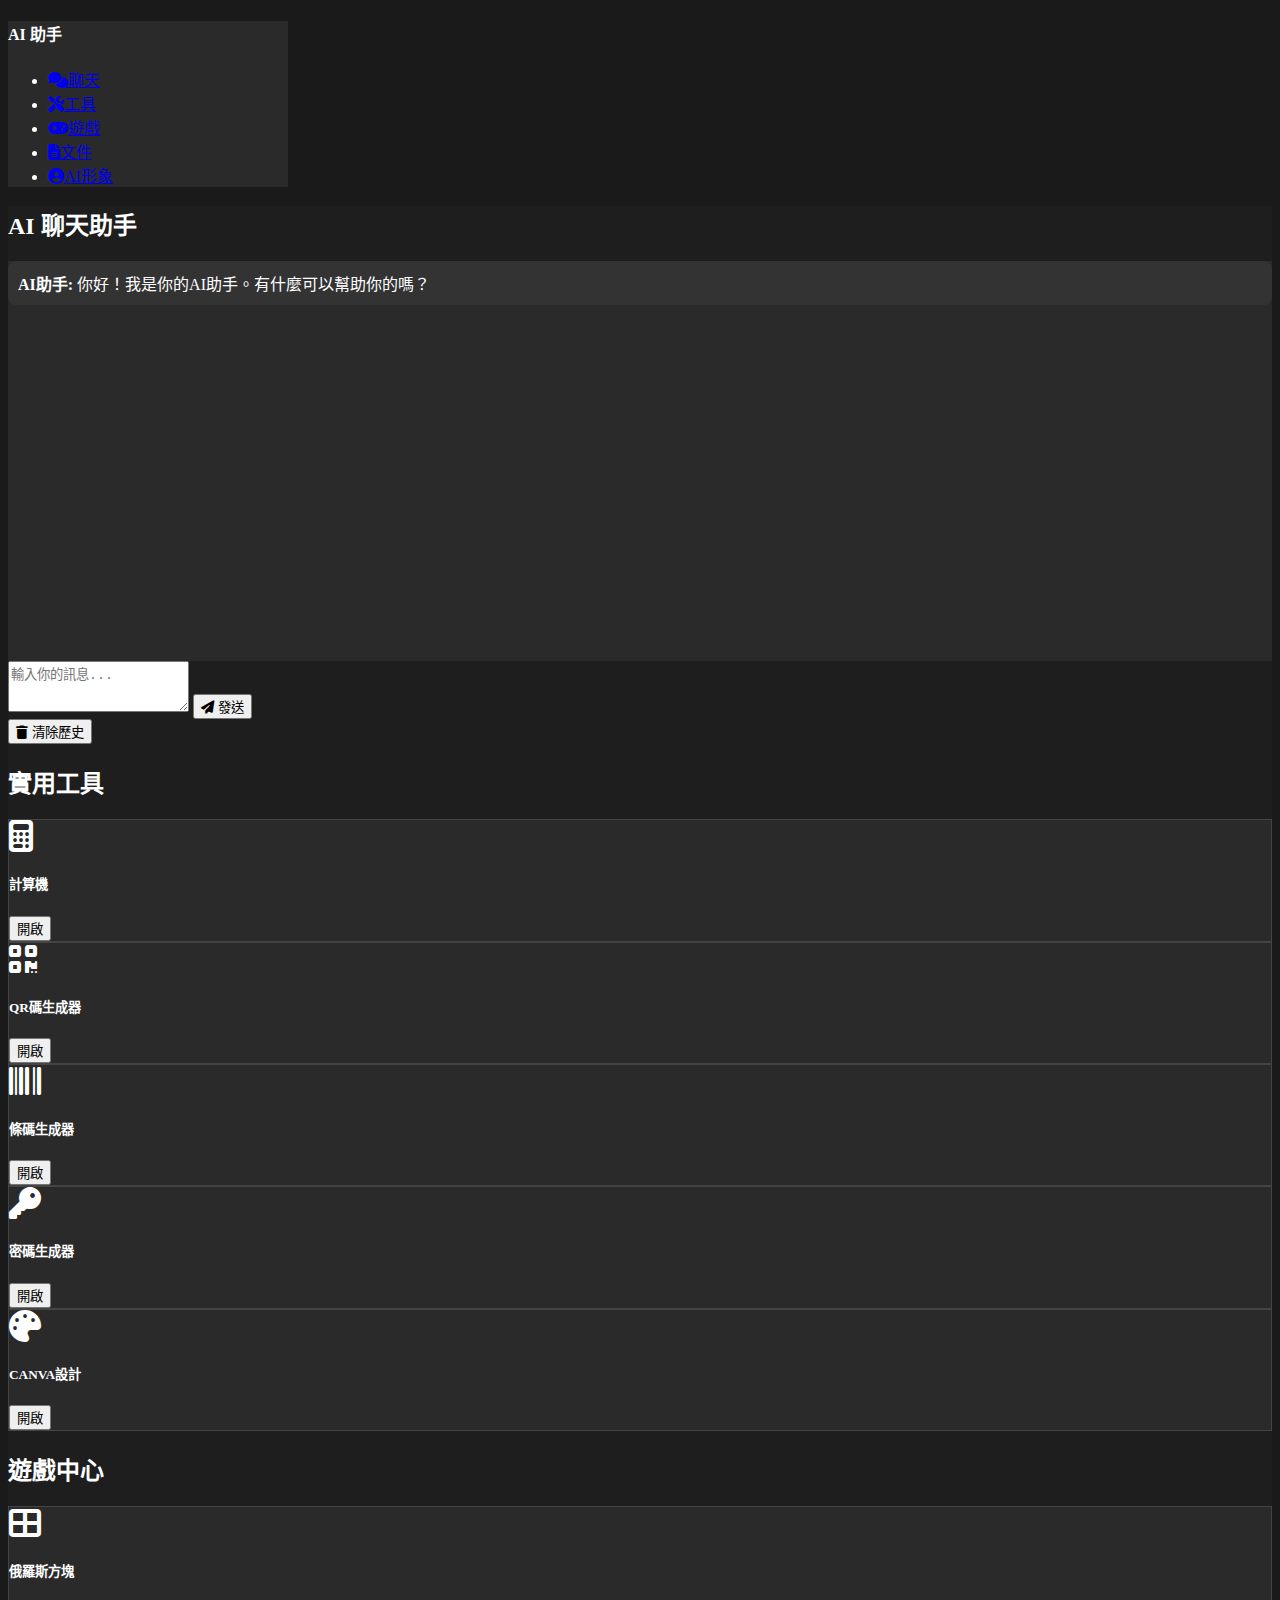
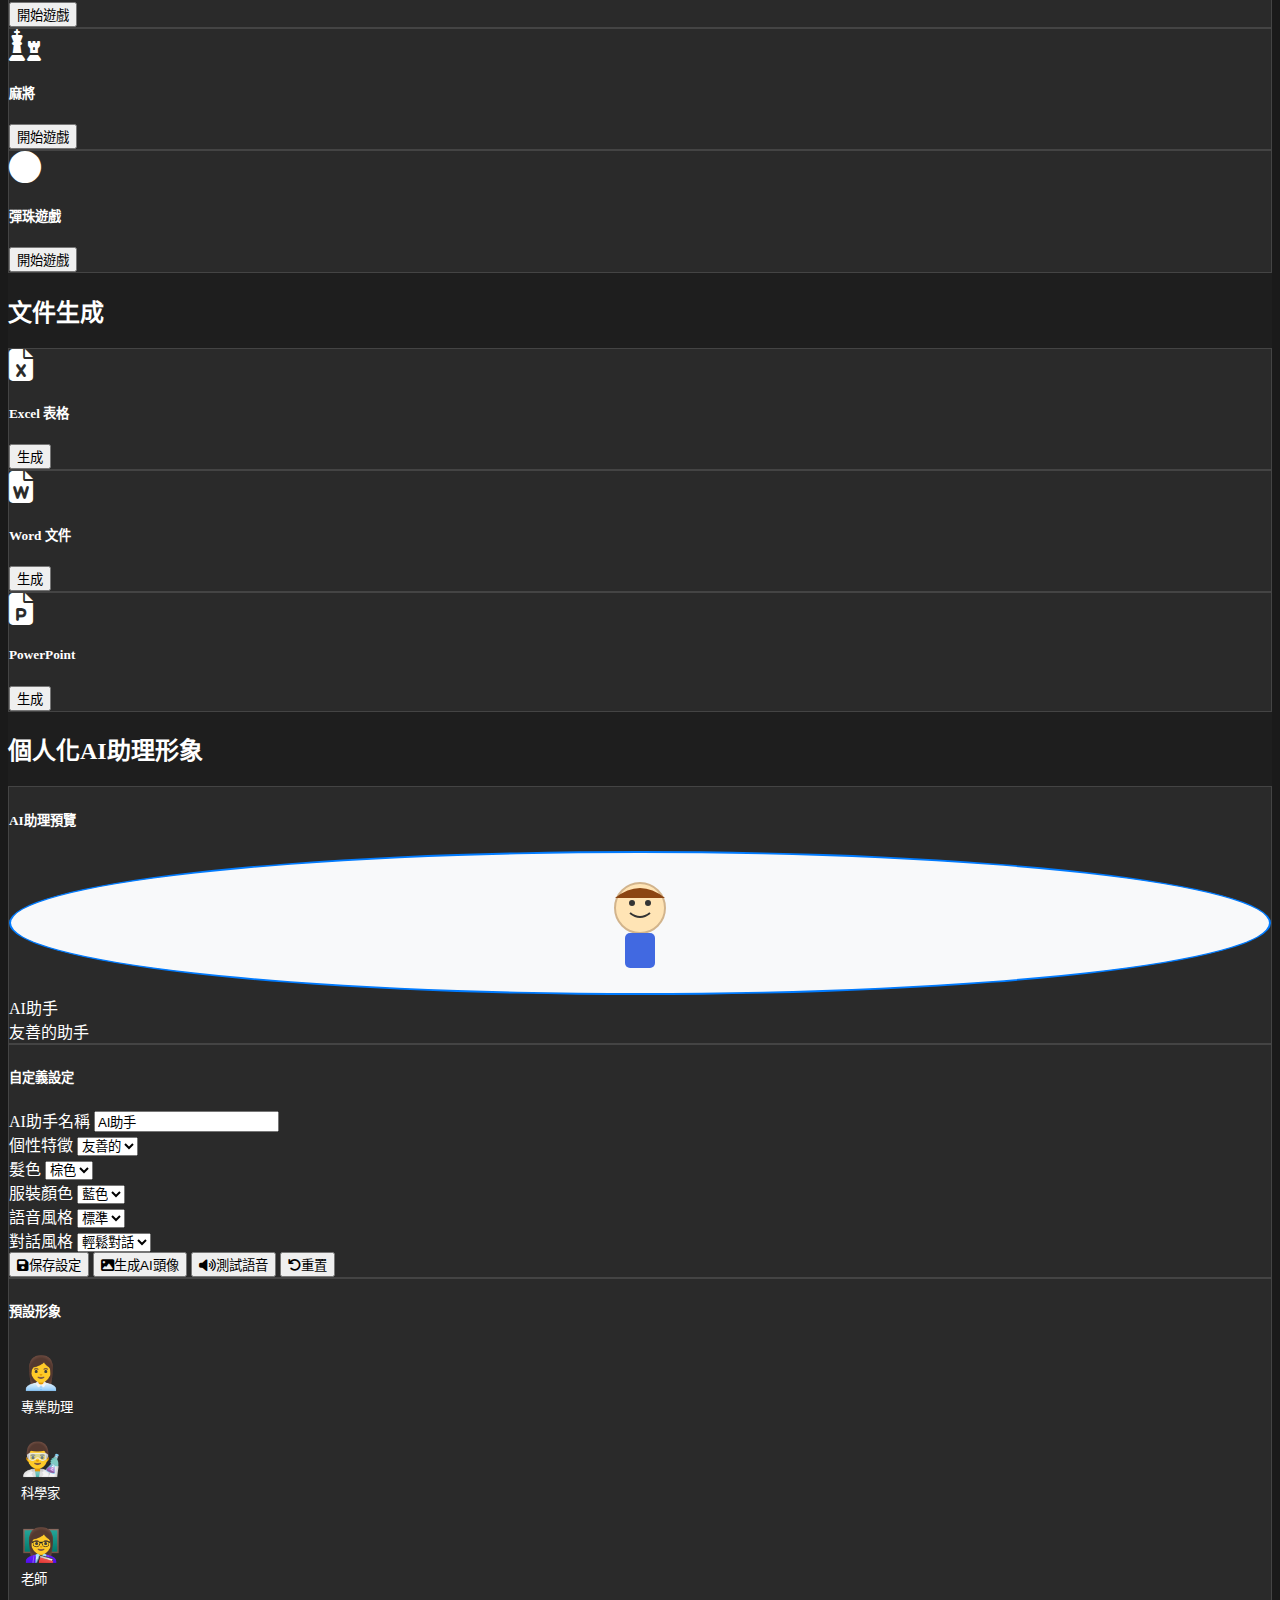
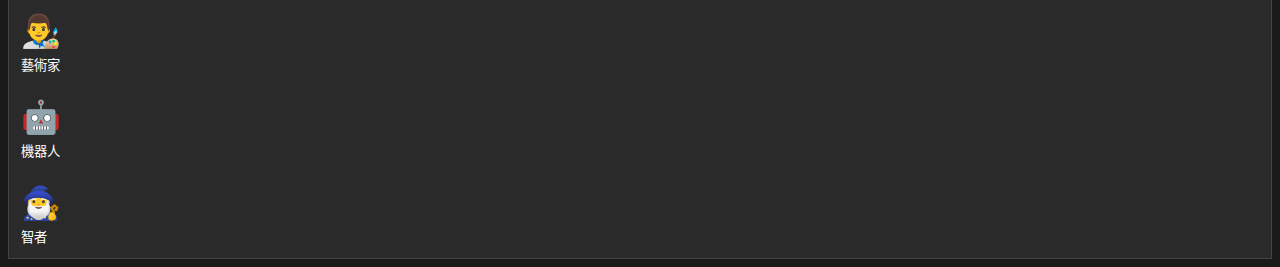
<file: templates/stable_enhanced.html>
<!DOCTYPE html>
<html lang="zh-TW" data-bs-theme="dark">
<head>
    <meta charset="UTF-8">
    <meta name="viewport" content="width=device-width, initial-scale=1.0">
    <title>AI 智能助手 - 全功能版</title>
    
    <!-- Bootstrap CSS with Replit dark theme -->
    <link href="https://cdn.replit.com/agent/bootstrap-agent-dark-theme.min.css" rel="stylesheet">
    <link href="https://cdnjs.cloudflare.com/ajax/libs/font-awesome/6.5.0/css/all.min.css" rel="stylesheet">
    <link href="https://cdn.jsdelivr.net/npm/bootstrap-icons@1.11.3/font/bootstrap-icons.css" rel="stylesheet">
    
    <style>
        body { background-color: #1a1a1a; color: #ffffff; }
        .sidebar { width: 280px; background-color: #2a2a2a; }
        .main-content { background-color: #1e1e1e; }
        .chat-messages { height: 400px; overflow-y: auto; background-color: #2a2a2a; }
        .message { margin-bottom: 15px; padding: 10px; border-radius: 8px; }
        .message.user { background-color: #007bff; text-align: right; }
        .message.assistant { background-color: #333; }
        .tool-card { background-color: #2a2a2a; border: 1px solid #444; }
        .tool-card:hover { background-color: #3a3a3a; }
        .game-canvas { background-color: #000; border: 2px solid #444; }
        .success-indicator { background-color: #28a745; padding: 10px; border-radius: 4px; margin: 10px 0; }
        .avatar-preview { border: 2px solid #007bff; border-radius: 50%; padding: 10px; background: #f8f9fa; display: flex; justify-content: center; align-items: center; }
        .avatar-svg { border-radius: 50%; }
        .preset-avatar { border: 2px solid transparent; border-radius: 10px; padding: 10px; transition: all 0.3s ease; cursor: pointer; }
        .preset-avatar:hover { border-color: #007bff; background: rgba(0, 123, 255, 0.1); }
        .preset-preview { font-size: 2rem; margin-bottom: 5px; }
        .cursor-pointer { cursor: pointer; }
    </style>
</head>
<body>
    <div class="container-fluid h-100">
        <div class="row h-100">
            <!-- Sidebar -->
            <nav class="col-md-3 col-lg-2 d-md-block sidebar collapse">
                <div class="position-sticky pt-3">
                    <h4 class="text-center mb-4">AI 助手</h4>
                    
                    <!-- Navigation Tabs -->
                    <ul class="nav nav-pills flex-column mb-auto">
                        <li class="nav-item">
                            <a class="nav-link active" data-bs-toggle="tab" href="#chatTab">
                                <i class="fas fa-comments me-2"></i>聊天
                            </a>
                        </li>
                        <li class="nav-item">
                            <a class="nav-link" data-bs-toggle="tab" href="#toolsTab">
                                <i class="fas fa-tools me-2"></i>工具
                            </a>
                        </li>
                        <li class="nav-item">
                            <a class="nav-link" data-bs-toggle="tab" href="#gamesTab">
                                <i class="fas fa-gamepad me-2"></i>遊戲
                            </a>
                        </li>
                        <li class="nav-item">
                            <a class="nav-link" data-bs-toggle="tab" href="#documentsTab">
                                <i class="fas fa-file-alt me-2"></i>文件
                            </a>
                        </li>
                        <li class="nav-item">
                            <a class="nav-link" data-bs-toggle="tab" href="#avatarTab">
                                <i class="fas fa-user-circle me-2"></i>AI形象
                            </a>
                        </li>
                    </ul>
                </div>
            </nav>

            <!-- Main Content -->
            <main class="col-md-9 ms-sm-auto col-lg-10 px-md-4 main-content">
                <div class="tab-content">
                    <!-- Chat Tab -->
                    <div class="tab-pane fade show active" id="chatTab">
                        <div class="container mt-4">
                            <h2>AI 聊天助手</h2>
                            <div id="chatMessages" class="chat-messages p-3 border rounded mb-3">
                                <div class="message assistant">
                                    <strong>AI助手:</strong> 你好！我是你的AI助手。有什麼可以幫助你的嗎？
                                </div>
                            </div>
                            <div class="input-group">
                                <textarea id="messageInput" class="form-control" placeholder="輸入你的訊息..." rows="3"></textarea>
                                <button id="sendBtn" class="btn btn-primary">
                                    <i class="fas fa-paper-plane"></i> 發送
                                </button>
                            </div>
                            <div class="mt-2">
                                <button id="clearHistoryBtn" class="btn btn-secondary">
                                    <i class="fas fa-trash"></i> 清除歷史
                                </button>
                            </div>
                        </div>
                    </div>

                    <!-- Tools Tab -->
                    <div class="tab-pane fade" id="toolsTab">
                        <div class="container mt-4">
                            <h2>實用工具</h2>
                            <div class="row">
                                <div class="col-md-6 col-lg-4 mb-4">
                                    <div class="card tool-card">
                                        <div class="card-body text-center">
                                            <i class="fas fa-calculator fa-2x mb-3"></i>
                                            <h5>計算機</h5>
                                            <button class="btn btn-primary" onclick="openCalculator()">開啟</button>
                                        </div>
                                    </div>
                                </div>
                                <div class="col-md-6 col-lg-4 mb-4">
                                    <div class="card tool-card">
                                        <div class="card-body text-center">
                                            <i class="fas fa-qrcode fa-2x mb-3"></i>
                                            <h5>QR碼生成器</h5>
                                            <button class="btn btn-primary" onclick="openQRGenerator()">開啟</button>
                                        </div>
                                    </div>
                                </div>
                                <div class="col-md-6 col-lg-4 mb-4">
                                    <div class="card tool-card">
                                        <div class="card-body text-center">
                                            <i class="fas fa-barcode fa-2x mb-3"></i>
                                            <h5>條碼生成器</h5>
                                            <button class="btn btn-primary" onclick="openBarcodeGenerator()">開啟</button>
                                        </div>
                                    </div>
                                </div>
                                <div class="col-md-6 col-lg-4 mb-4">
                                    <div class="card tool-card">
                                        <div class="card-body text-center">
                                            <i class="fas fa-key fa-2x mb-3"></i>
                                            <h5>密碼生成器</h5>
                                            <button class="btn btn-primary" onclick="openPasswordGenerator()">開啟</button>
                                        </div>
                                    </div>
                                </div>
                                <div class="col-md-6 col-lg-4 mb-4">
                                    <div class="card tool-card">
                                        <div class="card-body text-center">
                                            <i class="fas fa-palette fa-2x mb-3"></i>
                                            <h5>CANVA設計</h5>
                                            <button class="btn btn-primary" onclick="openDesignGenerator()">開啟</button>
                                        </div>
                                    </div>
                                </div>
                            </div>
                        </div>
                    </div>

                    <!-- Games Tab -->
                    <div class="tab-pane fade" id="gamesTab">
                        <div class="container mt-4">
                            <h2>遊戲中心</h2>
                            <div class="row">
                                <div class="col-md-6 col-lg-4 mb-4">
                                    <div class="card tool-card">
                                        <div class="card-body text-center">
                                            <i class="fas fa-th-large fa-2x mb-3"></i>
                                            <h5>俄羅斯方塊</h5>
                                            <button class="btn btn-primary" onclick="startTetris()">開始遊戲</button>
                                        </div>
                                    </div>
                                </div>
                                <div class="col-md-6 col-lg-4 mb-4">
                                    <div class="card tool-card">
                                        <div class="card-body text-center">
                                            <i class="fas fa-chess fa-2x mb-3"></i>
                                            <h5>麻將</h5>
                                            <button class="btn btn-primary" onclick="startMahjong()">開始遊戲</button>
                                        </div>
                                    </div>
                                </div>
                                <div class="col-md-6 col-lg-4 mb-4">
                                    <div class="card tool-card">
                                        <div class="card-body text-center">
                                            <i class="fas fa-circle fa-2x mb-3"></i>
                                            <h5>彈珠遊戲</h5>
                                            <button class="btn btn-primary" onclick="startPinball()">開始遊戲</button>
                                        </div>
                                    </div>
                                </div>
                            </div>
                            
                            <!-- Game Area -->
                            <div id="gameArea" class="mt-4" style="display: none;">
                                <div class="text-center mb-3">
                                    <h3 id="gameTitle">遊戲</h3>
                                    <button class="btn btn-secondary" onclick="closeGame()">關閉遊戲</button>
                                </div>
                                <div class="d-flex justify-content-center">
                                    <canvas id="gameCanvas" class="game-canvas" width="400" height="400"></canvas>
                                </div>
                                <div class="text-center mt-3">
                                    <div id="gameControls"></div>
                                    <div id="gameScore">分數: 0</div>
                                </div>
                            </div>
                        </div>
                    </div>

                    <!-- Documents Tab -->
                    <div class="tab-pane fade" id="documentsTab">
                        <div class="container mt-4">
                            <h2>文件生成</h2>
                            <div class="row">
                                <div class="col-md-6 col-lg-4 mb-4">
                                    <div class="card tool-card">
                                        <div class="card-body text-center">
                                            <i class="fas fa-file-excel fa-2x mb-3"></i>
                                            <h5>Excel 表格</h5>
                                            <button class="btn btn-primary" onclick="generateExcel()">生成</button>
                                        </div>
                                    </div>
                                </div>
                                <div class="col-md-6 col-lg-4 mb-4">
                                    <div class="card tool-card">
                                        <div class="card-body text-center">
                                            <i class="fas fa-file-word fa-2x mb-3"></i>
                                            <h5>Word 文件</h5>
                                            <button class="btn btn-primary" onclick="generateWord()">生成</button>
                                        </div>
                                    </div>
                                </div>
                                <div class="col-md-6 col-lg-4 mb-4">
                                    <div class="card tool-card">
                                        <div class="card-body text-center">
                                            <i class="fas fa-file-powerpoint fa-2x mb-3"></i>
                                            <h5>PowerPoint</h5>
                                            <button class="btn btn-primary" onclick="generatePowerPoint()">生成</button>
                                        </div>
                                    </div>
                                </div>
                            </div>
                        </div>
                    </div>

                    <!-- AI Avatar Tab -->
                    <div class="tab-pane fade" id="avatarTab">
                        <div class="container mt-4">
                            <h2>個人化AI助理形象</h2>
                            
                            <!-- Avatar Preview -->
                            <div class="row mb-4">
                                <div class="col-md-4">
                                    <div class="card tool-card text-center">
                                        <div class="card-header">
                                            <h5>AI助理預覽</h5>
                                        </div>
                                        <div class="card-body">
                                            <div id="avatarPreview" class="avatar-preview mb-3">
                                                <svg width="120" height="120" viewBox="0 0 120 120" class="avatar-svg">
                                                    <!-- Avatar Head -->
                                                    <circle cx="60" cy="45" r="25" fill="#FFE4B5" stroke="#D2B48C" stroke-width="2"/>
                                                    <!-- Eyes -->
                                                    <circle cx="52" cy="40" r="3" fill="#333" id="leftEye"/>
                                                    <circle cx="68" cy="40" r="3" fill="#333" id="rightEye"/>
                                                    <!-- Mouth -->
                                                    <path d="M 50 50 Q 60 58 70 50" stroke="#333" stroke-width="2" fill="none" id="mouth"/>
                                                    <!-- Hair -->
                                                    <path d="M 35 35 Q 60 15 85 35" fill="#8B4513" id="hair"/>
                                                    <!-- Body -->
                                                    <rect x="45" y="70" width="30" height="35" fill="#4169E1" rx="5" id="body"/>
                                                </svg>
                                            </div>
                                            <div id="avatarName" class="fw-bold">AI助手</div>
                                            <div id="avatarPersonality" class="text-muted">友善的助手</div>
                                        </div>
                                    </div>
                                </div>
                                
                                <!-- Customization Panel -->
                                <div class="col-md-8">
                                    <div class="card tool-card">
                                        <div class="card-header">
                                            <h5>自定義設定</h5>
                                        </div>
                                        <div class="card-body">
                                            <!-- Name Settings -->
                                            <div class="mb-3">
                                                <label class="form-label">AI助手名稱</label>
                                                <input type="text" class="form-control" id="aiName" value="AI助手" onchange="updateAvatar()">
                                            </div>
                                            
                                            <!-- Personality Settings -->
                                            <div class="mb-3">
                                                <label class="form-label">個性特徵</label>
                                                <select class="form-select" id="aiPersonality" onchange="updateAvatar()">
                                                    <option value="friendly">友善的</option>
                                                    <option value="professional">專業的</option>
                                                    <option value="playful">活潑的</option>
                                                    <option value="wise">智慧的</option>
                                                    <option value="creative">創意的</option>
                                                </select>
                                            </div>
                                            
                                            <!-- Appearance Settings -->
                                            <div class="row mb-3">
                                                <div class="col-md-6">
                                                    <label class="form-label">髮色</label>
                                                    <select class="form-select" id="hairColor" onchange="updateAvatarAppearance()">
                                                        <option value="#8B4513">棕色</option>
                                                        <option value="#000000">黑色</option>
                                                        <option value="#FFD700">金色</option>
                                                        <option value="#FF6347">紅色</option>
                                                        <option value="#4169E1">藍色</option>
                                                        <option value="#9370DB">紫色</option>
                                                    </select>
                                                </div>
                                                <div class="col-md-6">
                                                    <label class="form-label">服裝顏色</label>
                                                    <select class="form-select" id="bodyColor" onchange="updateAvatarAppearance()">
                                                        <option value="#4169E1">藍色</option>
                                                        <option value="#FF6347">紅色</option>
                                                        <option value="#32CD32">綠色</option>
                                                        <option value="#9370DB">紫色</option>
                                                        <option value="#FF69B4">粉色</option>
                                                        <option value="#FFD700">金色</option>
                                                    </select>
                                                </div>
                                            </div>
                                            
                                            <!-- Voice Settings -->
                                            <div class="mb-3">
                                                <label class="form-label">語音風格</label>
                                                <select class="form-select" id="voiceStyle" onchange="updateAvatar()">
                                                    <option value="alloy">標準</option>
                                                    <option value="echo">迴響</option>
                                                    <option value="fable">寓言</option>
                                                    <option value="onyx">深沉</option>
                                                    <option value="nova">新星</option>
                                                    <option value="shimmer">閃爍</option>
                                                </select>
                                            </div>
                                            
                                            <!-- Behavior Settings -->
                                            <div class="mb-3">
                                                <label class="form-label">對話風格</label>
                                                <select class="form-select" id="conversationStyle" onchange="updateAvatar()">
                                                    <option value="casual">輕鬆對話</option>
                                                    <option value="formal">正式交流</option>
                                                    <option value="detailed">詳細解釋</option>
                                                    <option value="concise">簡潔回應</option>
                                                    <option value="creative">創意思維</option>
                                                </select>
                                            </div>
                                            
                                            <!-- Action Buttons -->
                                            <div class="d-flex gap-2">
                                                <button class="btn btn-primary" onclick="saveAvatarSettings()">
                                                    <i class="fas fa-save me-2"></i>保存設定
                                                </button>
                                                <button class="btn btn-success" onclick="generateAvatarImage()">
                                                    <i class="fas fa-image me-2"></i>生成AI頭像
                                                </button>
                                                <button class="btn btn-info" onclick="testVoice()">
                                                    <i class="fas fa-volume-up me-2"></i>測試語音
                                                </button>
                                                <button class="btn btn-secondary" onclick="resetToDefault()">
                                                    <i class="fas fa-undo me-2"></i>重置
                                                </button>
                                            </div>
                                        </div>
                                    </div>
                                </div>
                            </div>
                            
                            <!-- Preset Avatars -->
                            <div class="card tool-card">
                                <div class="card-header">
                                    <h5>預設形象</h5>
                                </div>
                                <div class="card-body">
                                    <div class="row">
                                        <div class="col-md-2 col-sm-4 mb-3" onclick="applyPreset('assistant')">
                                            <div class="preset-avatar text-center cursor-pointer">
                                                <div class="preset-preview mb-2">👩‍💼</div>
                                                <small>專業助理</small>
                                            </div>
                                        </div>
                                        <div class="col-md-2 col-sm-4 mb-3" onclick="applyPreset('scientist')">
                                            <div class="preset-avatar text-center cursor-pointer">
                                                <div class="preset-preview mb-2">👨‍🔬</div>
                                                <small>科學家</small>
                                            </div>
                                        </div>
                                        <div class="col-md-2 col-sm-4 mb-3" onclick="applyPreset('teacher')">
                                            <div class="preset-avatar text-center cursor-pointer">
                                                <div class="preset-preview mb-2">👩‍🏫</div>
                                                <small>老師</small>
                                            </div>
                                        </div>
                                        <div class="col-md-2 col-sm-4 mb-3" onclick="applyPreset('artist')">
                                            <div class="preset-avatar text-center cursor-pointer">
                                                <div class="preset-preview mb-2">👨‍🎨</div>
                                                <small>藝術家</small>
                                            </div>
                                        </div>
                                        <div class="col-md-2 col-sm-4 mb-3" onclick="applyPreset('robot')">
                                            <div class="preset-avatar text-center cursor-pointer">
                                                <div class="preset-preview mb-2">🤖</div>
                                                <small>機器人</small>
                                            </div>
                                        </div>
                                        <div class="col-md-2 col-sm-4 mb-3" onclick="applyPreset('wizard')">
                                            <div class="preset-avatar text-center cursor-pointer">
                                                <div class="preset-preview mb-2">🧙‍♂️</div>
                                                <small>智者</small>
                                            </div>
                                        </div>
                                    </div>
                                </div>
                            </div>
                        </div>
                    </div>
                </div>
            </main>
        </div>
    </div>

    <!-- Modals and JavaScript -->
    <script src="https://cdn.jsdelivr.net/npm/bootstrap@5.3.0/dist/js/bootstrap.bundle.min.js"></script>
    
    <script>
        // Basic Chat Functionality
        const chatMessages = document.getElementById('chatMessages');
        const messageInput = document.getElementById('messageInput');
        const sendBtn = document.getElementById('sendBtn');
        const clearHistoryBtn = document.getElementById('clearHistoryBtn');

        function addMessage(content, type) {
            const messageDiv = document.createElement('div');
            messageDiv.className = `message ${type}`;
            messageDiv.innerHTML = `<strong>${type === 'user' ? '你' : 'AI助手'}:</strong> ${content}`;
            chatMessages.appendChild(messageDiv);
            chatMessages.scrollTop = chatMessages.scrollHeight;
        }

        async function sendMessage() {
            const message = messageInput.value.trim();
            if (!message) return;

            addMessage(message, 'user');
            messageInput.value = '';

            try {
                const response = await fetch('/chat', {
                    method: 'POST',
                    headers: { 'Content-Type': 'application/json' },
                    body: JSON.stringify({ message: message })
                });

                const data = await response.json();
                if (data.success) {
                    addMessage(data.response, 'assistant');
                } else {
                    addMessage(`錯誤: ${data.error}`, 'assistant');
                }
            } catch (error) {
                addMessage(`連線錯誤: ${error.message}`, 'assistant');
            }
        }

        function clearHistory() {
            chatMessages.innerHTML = '<div class="message assistant"><strong>AI助手:</strong> 歷史已清除！</div>';
        }

        // Tool Functions
        function openCalculator() {
            const result = prompt('請輸入計算式 (例如: 2+2):');
            if (result) {
                try {
                    const answer = eval(result);
                    alert(`結果: ${answer}`);
                } catch (e) {
                    alert('計算錯誤');
                }
            }
        }

        function openQRGenerator() {
            const text = prompt('請輸入要生成QR碼的文字:');
            if (text) {
                const url = `/generate_qr?text=${encodeURIComponent(text)}`;
                window.open(url, '_blank');
            }
        }

        function openBarcodeGenerator() {
            const text = prompt('請輸入要生成條碼的文字:');
            if (text) {
                const url = `/generate_barcode?text=${encodeURIComponent(text)}`;
                window.open(url, '_blank');
            }
        }

        function openPasswordGenerator() {
            const length = prompt('密碼長度 (8-50):', '12');
            if (length && length >= 8 && length <= 50) {
                const chars = 'ABCDEFGHIJKLMNOPQRSTUVWXYZabcdefghijklmnopqrstuvwxyz0123456789!@#$%^&*';
                let password = '';
                for (let i = 0; i < length; i++) {
                    password += chars.charAt(Math.floor(Math.random() * chars.length));
                }
                prompt('生成的密碼:', password);
            }
        }

        function openDesignGenerator() {
            const prompt_text = prompt('請描述你想要的設計 (例如: 現代商業名片設計):');
            if (prompt_text) {
                addMessage(`正在生成設計: ${prompt_text}`, 'assistant');
                // This would call the design generation API
            }
        }

        // Game Functions
        let currentGame = null;
        const gameArea = document.getElementById('gameArea');
        const gameCanvas = document.getElementById('gameCanvas');
        const gameTitle = document.getElementById('gameTitle');
        const gameScore = document.getElementById('gameScore');
        const ctx = gameCanvas.getContext('2d');

        function startTetris() {
            currentGame = 'tetris';
            gameTitle.textContent = '俄羅斯方塊';
            gameArea.style.display = 'block';
            initTetris();
        }

        function startMahjong() {
            currentGame = 'mahjong';
            gameTitle.textContent = '麻將';
            gameArea.style.display = 'block';
            initMahjong();
        }

        function startPinball() {
            currentGame = 'pinball';
            gameTitle.textContent = '彈珠遊戲';
            gameArea.style.display = 'block';
            initPinball();
        }

        function closeGame() {
            gameArea.style.display = 'none';
            currentGame = null;
        }

        // Simple Tetris Implementation
        function initTetris() {
            ctx.fillStyle = '#000';
            ctx.fillRect(0, 0, 400, 400);
            ctx.fillStyle = '#0f0';
            ctx.fillText('Tetris - 使用方向鍵控制', 10, 30);
            gameScore.textContent = '分數: 0';
        }

        // Simple Mahjong Implementation
        function initMahjong() {
            ctx.fillStyle = '#006400';
            ctx.fillRect(0, 0, 400, 400);
            ctx.fillStyle = '#fff';
            ctx.fillText('麻將 - 4人遊戲', 10, 30);
            // Draw simple mahjong tiles
            for (let i = 0; i < 13; i++) {
                ctx.strokeRect(20 + i * 25, 350, 20, 30);
            }
        }

        // Simple Pinball Implementation
        function initPinball() {
            ctx.fillStyle = '#000';
            ctx.fillRect(0, 0, 400, 400);
            ctx.fillStyle = '#ff0';
            ctx.fillText('彈珠遊戲 - 空白鍵發射, Z/X鍵控制彈板', 10, 30);
            
            // Draw flippers
            ctx.fillStyle = '#888';
            ctx.fillRect(100, 350, 60, 10);
            ctx.fillRect(240, 350, 60, 10);
            
            // Draw ball
            ctx.fillStyle = '#fff';
            ctx.beginPath();
            ctx.arc(200, 200, 5, 0, 2 * Math.PI);
            ctx.fill();
        }

        // Document Generation Functions
        function generateExcel() {
            const type = prompt('選擇類型:\n1. 財務報表\n2. 員工管理\n3. 銷售數據\n4. 庫存管理', '1');
            if (type) {
                window.open(`/generate_document?type=excel&template=${type}`, '_blank');
            }
        }

        function generateWord() {
            const type = prompt('選擇類型:\n1. 商業報告\n2. 合約範本\n3. 會議記錄\n4. 專案提案', '1');
            if (type) {
                window.open(`/generate_document?type=word&template=${type}`, '_blank');
            }
        }

        function generatePowerPoint() {
            const type = prompt('選擇類型:\n1. 商業提案\n2. 專案報告\n3. 培訓材料\n4. 產品介紹', '1');
            if (type) {
                window.open(`/generate_document?type=ppt&template=${type}`, '_blank');
            }
        }

        // Initialize DOM elements
        const messageInput = document.getElementById('messageInput');
        const sendBtn = document.getElementById('sendBtn');
        const clearHistoryBtn = document.getElementById('clearHistoryBtn');
        const chatMessages = document.getElementById('chatMessages');

        // Core Chat Functions
        function addMessage(content, type) {
            const messageDiv = document.createElement('div');
            messageDiv.className = `message ${type}`;
            messageDiv.innerHTML = `<strong>${type === 'user' ? '你' : currentAvatarSettings.name}:</strong> ${content}`;
            chatMessages.appendChild(messageDiv);
            chatMessages.scrollTop = chatMessages.scrollHeight;
        }

        async function clearHistory() {
            try {
                const response = await fetch('/clear_history', { method: 'POST' });
                if (response.ok) {
                    chatMessages.innerHTML = `<div class="message assistant">
                        <strong>${currentAvatarSettings.name}:</strong> 聊天記錄已清除！
                    </div>`;
                }
            } catch (error) {
                console.error('清除記錄失敗:', error);
            }
        }

        // Event Listeners
        if (sendBtn) sendBtn.addEventListener('click', sendMessage);
        if (clearHistoryBtn) clearHistoryBtn.addEventListener('click', clearHistory);
        
        if (messageInput) {
            messageInput.addEventListener('keydown', (e) => {
                if (e.key === 'Enter' && !e.shiftKey) {
                    e.preventDefault();
                    sendMessage();
                }
            });
        }

        // Keyboard controls for games
        document.addEventListener('keydown', (e) => {
            if (currentGame === 'pinball') {
                if (e.code === 'Space') {
                    // Launch ball
                    console.log('Ball launched');
                } else if (e.code === 'KeyZ') {
                    // Left flipper
                    console.log('Left flipper');
                } else if (e.code === 'KeyX') {
                    // Right flipper
                    console.log('Right flipper');
                }
            }
        });

        console.log('穩定版AI助手已載入完成');

        // AI Avatar System
        let currentAvatarSettings = {
            name: 'AI助手',
            personality: 'friendly',
            hairColor: '#8B4513',
            bodyColor: '#4169E1',
            voiceStyle: 'alloy',
            conversationStyle: 'casual'
        };

        // Avatar Management Functions
        function updateAvatar() {
            const name = document.getElementById('aiName').value;
            const personality = document.getElementById('aiPersonality').value;
            const voiceStyle = document.getElementById('voiceStyle').value;
            const conversationStyle = document.getElementById('conversationStyle').value;

            currentAvatarSettings.name = name;
            currentAvatarSettings.personality = personality;
            currentAvatarSettings.voiceStyle = voiceStyle;
            currentAvatarSettings.conversationStyle = conversationStyle;

            document.getElementById('avatarName').textContent = name;
            
            const personalityTexts = {
                'friendly': '友善的助手',
                'professional': '專業的顧問',
                'playful': '活潑的夥伴',
                'wise': '智慧的導師',
                'creative': '創意的靈感'
            };
            
            document.getElementById('avatarPersonality').textContent = personalityTexts[personality] || '友善的助手';
        }

        function updateAvatarAppearance() {
            const hairColor = document.getElementById('hairColor').value;
            const bodyColor = document.getElementById('bodyColor').value;

            currentAvatarSettings.hairColor = hairColor;
            currentAvatarSettings.bodyColor = bodyColor;

            document.getElementById('hair').setAttribute('fill', hairColor);
            document.getElementById('body').setAttribute('fill', bodyColor);
        }

        function saveAvatarSettings() {
            localStorage.setItem('aiAvatarSettings', JSON.stringify(currentAvatarSettings));
            alert('設定已保存！');
        }

        function loadAvatarSettings() {
            const saved = localStorage.getItem('aiAvatarSettings');
            if (saved) {
                currentAvatarSettings = JSON.parse(saved);
                
                document.getElementById('aiName').value = currentAvatarSettings.name;
                document.getElementById('aiPersonality').value = currentAvatarSettings.personality;
                document.getElementById('hairColor').value = currentAvatarSettings.hairColor;
                document.getElementById('bodyColor').value = currentAvatarSettings.bodyColor;
                document.getElementById('voiceStyle').value = currentAvatarSettings.voiceStyle;
                document.getElementById('conversationStyle').value = currentAvatarSettings.conversationStyle;
                
                updateAvatar();
                updateAvatarAppearance();
            }
        }

        async function generateAvatarImage() {
            const description = `Create a professional AI assistant avatar with ${currentAvatarSettings.personality} personality, modern style, friendly appearance`;
            
            try {
                const response = await fetch('/generate_image', {
                    method: 'POST',
                    headers: { 'Content-Type': 'application/json' },
                    body: JSON.stringify({ 
                        prompt: description,
                        context: 'avatar'
                    })
                });

                const data = await response.json();
                if (data.success && data.image_url) {
                    const avatarPreview = document.getElementById('avatarPreview');
                    avatarPreview.innerHTML = `<img src="${data.image_url}" alt="AI Avatar" class="img-fluid rounded" style="max-width: 120px; max-height: 120px;">`;
                    alert('AI頭像生成成功！');
                } else {
                    alert('頭像生成失敗：' + (data.error || '未知錯誤'));
                }
            } catch (error) {
                alert('頭像生成錯誤：' + error.message);
            }
        }

        async function testVoice() {
            const testText = `你好，我是${currentAvatarSettings.name}，很高興為你服務！`;
            
            try {
                const response = await fetch('/text_to_speech', {
                    method: 'POST',
                    headers: { 'Content-Type': 'application/json' },
                    body: JSON.stringify({ 
                        text: testText,
                        voice: currentAvatarSettings.voiceStyle
                    })
                });

                if (response.ok) {
                    const audioBlob = await response.blob();
                    const audioUrl = URL.createObjectURL(audioBlob);
                    const audio = new Audio(audioUrl);
                    audio.play();
                } else {
                    alert('語音測試失敗');
                }
            } catch (error) {
                alert('語音測試錯誤：' + error.message);
            }
        }

        function resetToDefault() {
            currentAvatarSettings = {
                name: 'AI助手',
                personality: 'friendly',
                hairColor: '#8B4513',
                bodyColor: '#4169E1',
                voiceStyle: 'alloy',
                conversationStyle: 'casual'
            };
            
            document.getElementById('aiName').value = currentAvatarSettings.name;
            document.getElementById('aiPersonality').value = currentAvatarSettings.personality;
            document.getElementById('hairColor').value = currentAvatarSettings.hairColor;
            document.getElementById('bodyColor').value = currentAvatarSettings.bodyColor;
            document.getElementById('voiceStyle').value = currentAvatarSettings.voiceStyle;
            document.getElementById('conversationStyle').value = currentAvatarSettings.conversationStyle;
            
            updateAvatar();
            updateAvatarAppearance();
            
            // Reset avatar preview to SVG
            document.getElementById('avatarPreview').innerHTML = `
                <svg width="120" height="120" viewBox="0 0 120 120" class="avatar-svg">
                    <circle cx="60" cy="45" r="25" fill="#FFE4B5" stroke="#D2B48C" stroke-width="2"/>
                    <circle cx="52" cy="40" r="3" fill="#333" id="leftEye"/>
                    <circle cx="68" cy="40" r="3" fill="#333" id="rightEye"/>
                    <path d="M 50 50 Q 60 58 70 50" stroke="#333" stroke-width="2" fill="none" id="mouth"/>
                    <path d="M 35 35 Q 60 15 85 35" fill="#8B4513" id="hair"/>
                    <rect x="45" y="70" width="30" height="35" fill="#4169E1" rx="5" id="body"/>
                </svg>
            `;
        }

        function applyPreset(preset) {
            const presets = {
                'assistant': {
                    name: '專業助理',
                    personality: 'professional',
                    hairColor: '#000000',
                    bodyColor: '#4169E1',
                    voiceStyle: 'alloy',
                    conversationStyle: 'formal'
                },
                'scientist': {
                    name: '科學博士',
                    personality: 'wise',
                    hairColor: '#808080',
                    bodyColor: '#FFFFFF',
                    voiceStyle: 'onyx',
                    conversationStyle: 'detailed'
                },
                'teacher': {
                    name: '智慧老師',
                    personality: 'wise',
                    hairColor: '#8B4513',
                    bodyColor: '#32CD32',
                    voiceStyle: 'nova',
                    conversationStyle: 'detailed'
                },
                'artist': {
                    name: '創意藝術家',
                    personality: 'creative',
                    hairColor: '#9370DB',
                    bodyColor: '#FF69B4',
                    voiceStyle: 'shimmer',
                    conversationStyle: 'creative'
                },
                'robot': {
                    name: '機器助手',
                    personality: 'professional',
                    hairColor: '#C0C0C0',
                    bodyColor: '#708090',
                    voiceStyle: 'echo',
                    conversationStyle: 'concise'
                },
                'wizard': {
                    name: '智慧導師',
                    personality: 'wise',
                    hairColor: '#FFFFFF',
                    bodyColor: '#9370DB',
                    voiceStyle: 'fable',
                    conversationStyle: 'detailed'
                }
            };

            if (presets[preset]) {
                currentAvatarSettings = { ...presets[preset] };
                
                document.getElementById('aiName').value = currentAvatarSettings.name;
                document.getElementById('aiPersonality').value = currentAvatarSettings.personality;
                document.getElementById('hairColor').value = currentAvatarSettings.hairColor;
                document.getElementById('bodyColor').value = currentAvatarSettings.bodyColor;
                document.getElementById('voiceStyle').value = currentAvatarSettings.voiceStyle;
                document.getElementById('conversationStyle').value = currentAvatarSettings.conversationStyle;
                
                updateAvatar();
                updateAvatarAppearance();
            }
        }

        // Enhanced sendMessage function with avatar support
        async function sendMessage() {
            const message = messageInput.value.trim();
            if (!message) return;

            addMessage(message, 'user');
            messageInput.value = '';

            try {
                const response = await fetch('/chat', {
                    method: 'POST',
                    headers: { 'Content-Type': 'application/json' },
                    body: JSON.stringify({ 
                        message: message,
                        avatar_settings: currentAvatarSettings
                    })
                });

                const data = await response.json();
                if (data.success) {
                    addMessage(data.response, 'assistant');
                } else {
                    addMessage(`錯誤: ${data.error}`, 'assistant');
                }
            } catch (error) {
                addMessage(`連線錯誤: ${error.message}`, 'assistant');
            }
        }

        // Load saved settings on page load
        loadAvatarSettings();
    </script>
</body>
</html>
</file>
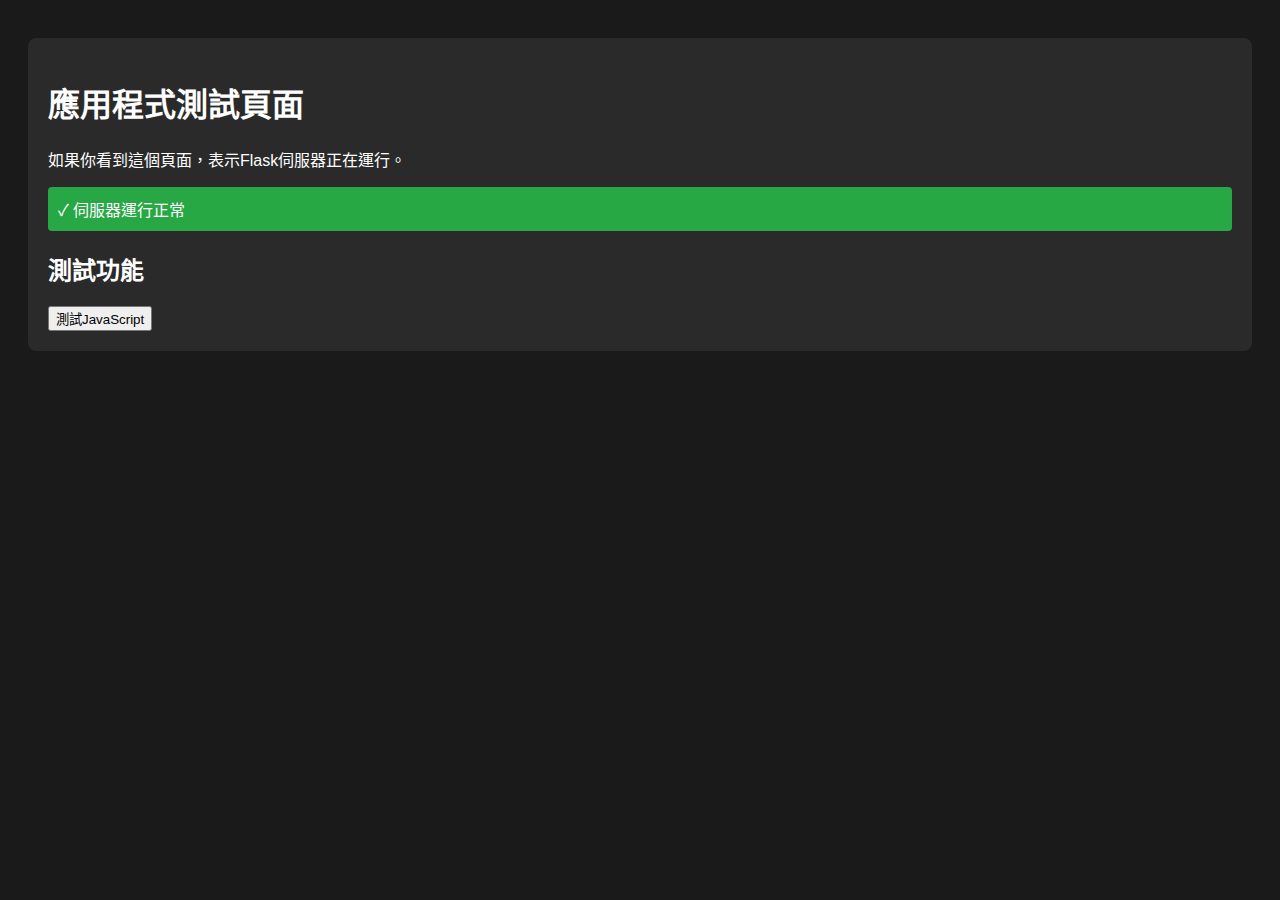
<file: templates/test.html>
<!DOCTYPE html>
<html lang="zh-TW">
<head>
    <meta charset="UTF-8">
    <meta name="viewport" content="width=device-width, initial-scale=1.0">
    <title>Test Page</title>
    <style>
        body {
            font-family: Arial, sans-serif;
            padding: 20px;
            background-color: #1a1a1a;
            color: white;
        }
        .test-box {
            background-color: #2a2a2a;
            padding: 20px;
            border-radius: 8px;
            margin: 10px 0;
        }
        .success {
            background-color: #28a745;
            color: white;
            padding: 10px;
            border-radius: 4px;
            margin: 10px 0;
        }
    </style>
</head>
<body>
    <div class="test-box">
        <h1>應用程式測試頁面</h1>
        <p>如果你看到這個頁面，表示Flask伺服器正在運行。</p>
        <div class="success">✓ 伺服器運行正常</div>
        
        <h2>測試功能</h2>
        <button onclick="testFunction()">測試JavaScript</button>
        <div id="testResult"></div>
    </div>

    <script>
        function testFunction() {
            document.getElementById('testResult').innerHTML = 
                '<div class="success">✓ JavaScript正常運行</div>';
        }
        
        // 測試基本功能
        console.log('測試頁面載入完成');
    </script>
</body>
</html>
</file>
